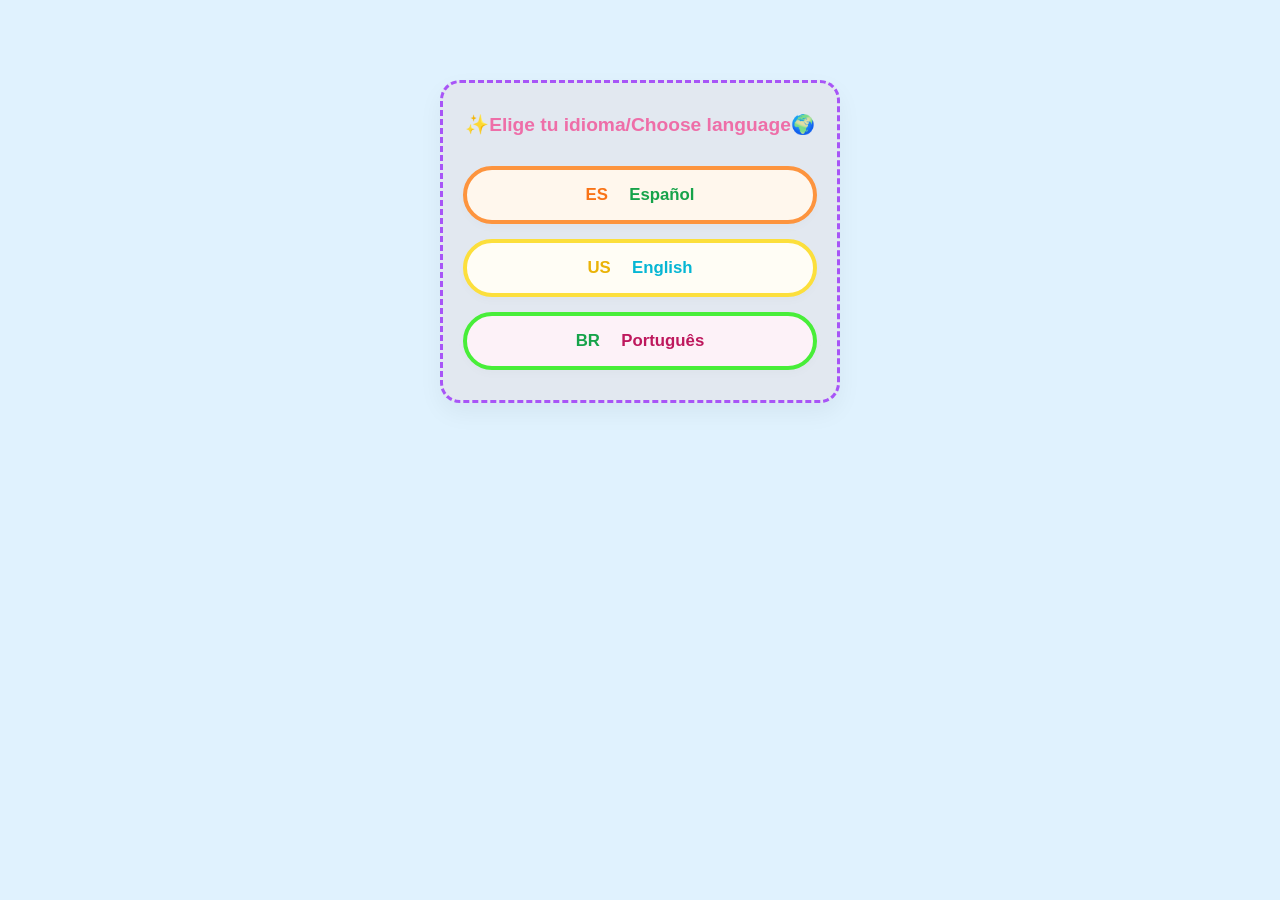
<file: index.html>
<!DOCTYPE html>
<html lang="es">
<head>
    <meta charset="UTF-8">
    <meta name="viewport" content="width=device-width, initial-scale=1.0">
    <title>Pequeños Cuidados - Idioma</title>
    <link rel="stylesheet" href="css/estilos.css">
    <link rel="manifest" href="manifest.json">
    <meta name="theme-color" content="#7dd3fc">
    <meta name="mobile-web-app-capable" content="yes">
    <meta name="apple-mobile-web-app-capable" content="yes">
    <meta name="apple-mobile-web-app-title" content="Pequeños Cuidados">
    <link rel="apple-touch-icon" href="icon-192.png">

</head>
<body class="body-idioma">

    <!-- 🌟 LOGRADO: Forzamos un Gris Cemento Suave que se nota perfectamente en cualquier monitor -->
    <div class="contenedor-formulario contenedor-idioma">
        <h3 class="titulo-tarjeta">✨Elige tu idioma/Choose language🌍</h3>
        
        <div class="bloque-botones-idioma">
            <!-- Botón de Español con su clase única -->
            <button class="btn-idioma borde-es" onclick="seleccionarIdioma('es')">
                <strong>ES</strong> &nbsp; Español
            </button>
            
            <!-- Botón de Inglés con su clase única -->
            <button class="btn-idioma borde-us" onclick="seleccionarIdioma('en')">
                <strong>US</strong> &nbsp; English
            </button>

            <!-- Botón de Portugués con su clase única -->
            <button class="btn-idioma borde-br" onclick="seleccionarIdioma('pt')">
                <strong>BR</strong> &nbsp; Português
            </button>
        </div>
    </div>

   <script>
        const idiomaGuardado = localStorage.getItem("idiomaApp");
        const cuidadorGuardado = localStorage.getItem("rolActivo");

        if (idiomaGuardado && cuidadorGuardado) {
            window.location.href = "home.html";
        }
        else if (idiomaGuardado) {
            window.location.href = "bienvenida.html";
        }
  </script>

<script src="js/app.js"></script>
</body>
</html>
</file>
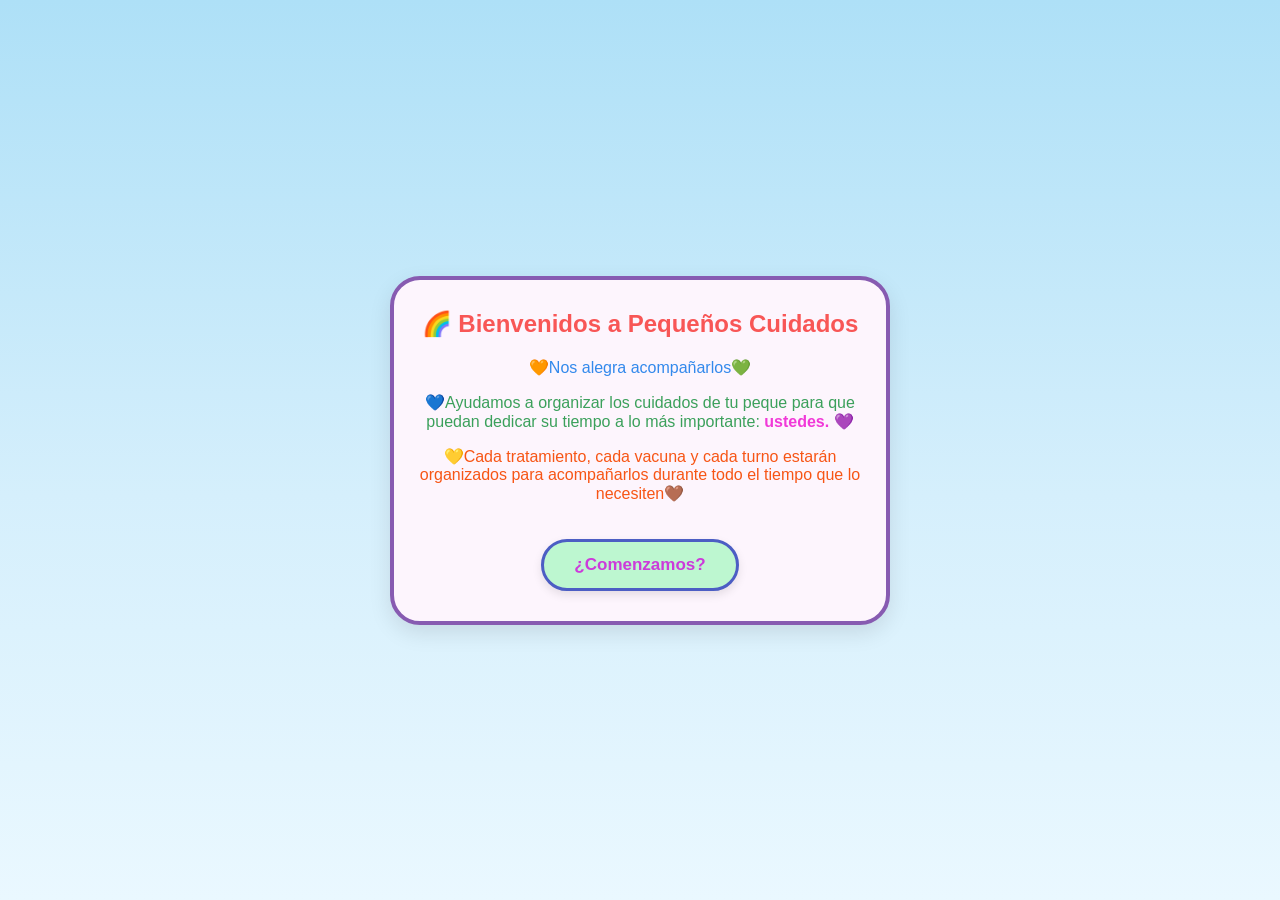
<file: bienvenida.html>
<!DOCTYPE html>
<html lang="es">
<head>
    <meta charset="UTF-8">
    <meta name="viewport" content="width=device-width, initial-scale=1.0">
    <title>Pequeños Cuidados - Bienvenida</title>

    <link rel="stylesheet" href="css/estilos.css">
</head>

<body class="body-bienvenida">

    <div class="contenedor-bienvenida">

    <h2 id="bienvenida-titulo">
        🌈 Bienvenidos a Pequeños Cuidados
    </h2>

    <p id="bienvenida-saludo">
        🧡Nos alegra acompañarlos💚
    </p>

    <p id="bienvenida-organizar">
        💙Ayudamos a organizar los cuidados de tu peque para que puedan dedicar su tiempo a lo más importante:
        <strong id="bienvenida-ustedes">ustedes.</strong> 💜
    </p>

    <p id="bienvenida-tratamientos">
        💛Cada tratamiento, cada vacuna y cada turno estarán organizados para acompañarlos durante todo el tiempo que lo necesiten🤎
    </p>

    <button
        class="btn-guardar-todo"
        id="btn-comenzamos"
        onclick="irA('cuidador.html')">
        ¿Comenzamos?
    </button>

    <div id="contenedor-configuracion"></div>

</div>

    <script src="js/app.js"></script>

</body>
</html>
</file>
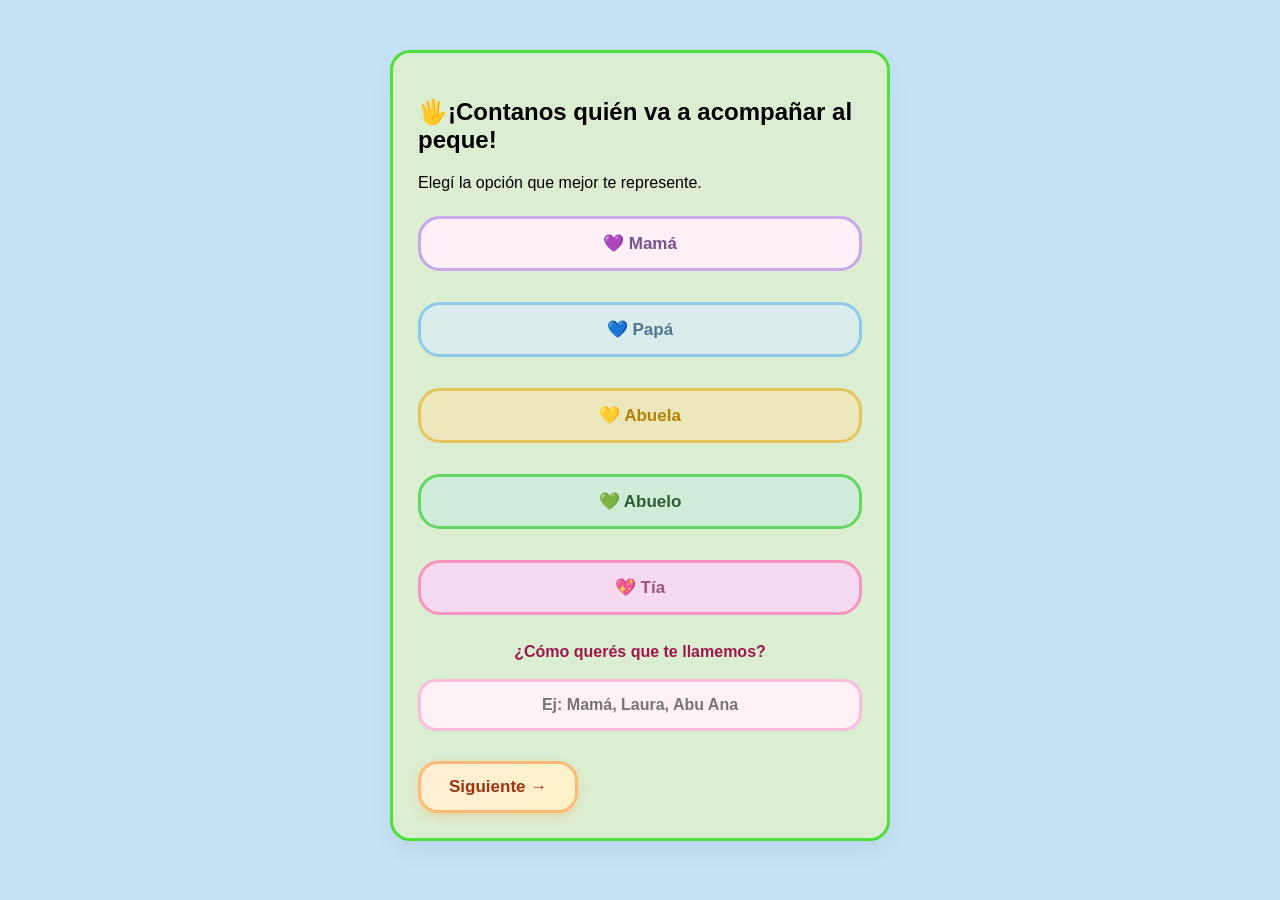
<file: cuidador.html>
<!DOCTYPE html>
<html lang="es">

<head>

    <meta charset="UTF-8">

    <meta name="viewport"
          content="width=device-width, initial-scale=1.0">

    <title>Pequeños Cuidados</title>

    <link rel="stylesheet" href="css/estilos.css">

</head>

<body class="body-cuidador">

    <div class="contenedor-formulario">

        <h2 id="cuidador-titulo">
            🖐¡Contanos quién va a acompañar al peque!
        </h2>

        <p id="cuidador-subtitulo">
           Elegí la opción que mejor te represente.
        </p>

        <div class="contenedor-opciones-cuidador">

            <button
             class="tarjeta-cuidador"
              id="cuidador-mama"
              onclick="seleccionarCuidador('Mamá')">
              💜 Mamá
            </button>

             <button
              class="tarjeta-cuidador"
              id="cuidador-papa"
              onclick="seleccionarCuidador('Papá')">
              💙 Papá
             </button>

              <button
                class="tarjeta-cuidador"
                id="cuidador-abuela"
                onclick="seleccionarCuidador('Abuela')">
                💛 Abuela
              </button>

              <button
               class="tarjeta-cuidador"
               id="cuidador-abuelo"
               onclick="seleccionarCuidador('Abuelo')">
               💚 Abuelo
              </button>

              <button
               class="tarjeta-cuidador"
               id="cuidador-tia"
               onclick="seleccionarCuidador('Tía')">
               💖 Tía
              </button>

        </div>

  
 <div class="grupo-campo">

      <label id="cuidador-nombre-label">

        ¿Cómo querés que te llamemos?

      </label>

      <input 

       type="text"
       id="nombre-cuidador"
       class="input-arcoiris"
       placeholder="Ej: Mamá, Laura, Abu Ana">

  </div>


  <div class="zona-boton-siguiente">
         
        <button
            type="button"
            class="btn-guardar-todo"
            id="btn-cuidador-siguiente"
            onclick="guardarCuidadorYContinuar()">

            Siguiente →

        </button>

       </div> 

    </div>

    <script src="js/app.js"></script>

</body>

</html>
</file>
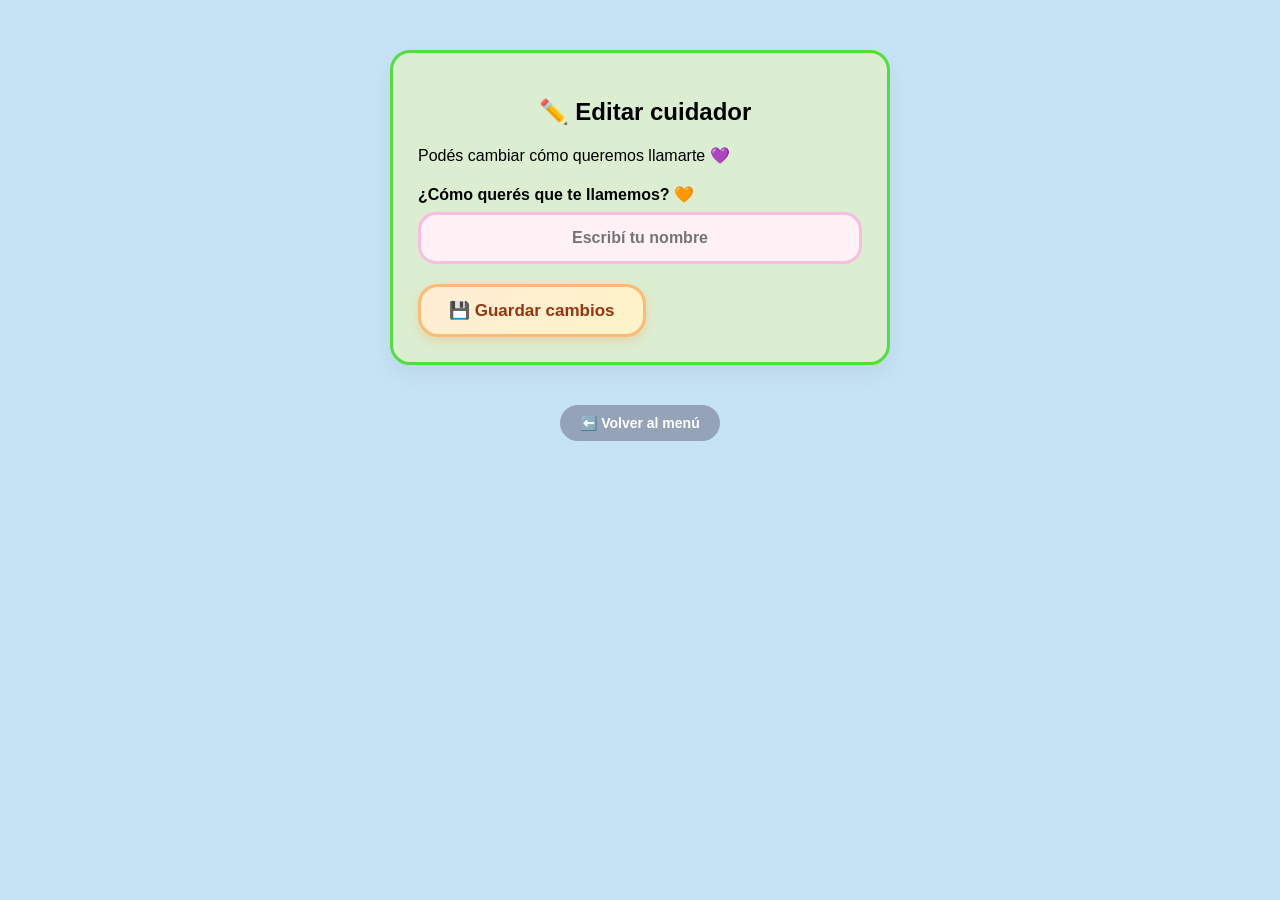
<file: editar-cuidador.html>
<!DOCTYPE html>
<html lang="es">
<head>
    <meta charset="UTF-8">
    <meta name="viewport" content="width=device-width, initial-scale=1.0">

    <title>Pequeños Cuidados - Editar cuidador</title>

    <link rel="stylesheet" href="css/estilos.css">
</head>

<body class="body-cuidador">

    <div class="contenedor-formulario">

            <h2 class="titulo-editar-cuidador">
                ✏️ <span data-i18n="editar-cuidador-titulo">
                    Editar cuidador
                </span>
            </h2>

            <p data-i18n="editar-cuidador-sub">
                Podés cambiar cómo queremos llamarte 💜
            </p>

        <div class="grupo-campo">

           <label data-i18n="editar-cuidador-label">
                ¿Cómo querés que te llamemos? 💛
            </label>

            <input
                type="text"
                id="nombre-cuidador"
                data-i18n-placeholder="editar-cuidador-placeholder"
                placeholder="Escribí tu nombre"
            >

        </div>

           <button
                type="button"
                id="btn-cuidador-siguiente"
                onclick="guardarCuidadorEditado()">

                <span data-i18n="editar-cuidador-guardar">
                    💾 Guardar cambios
                </span>

            </button>

    </div>

    <button
        class="btn-volver"
        onclick="irA('home.html')">

        ⬅️ Volver al menú
    </button>

    <script src="js/app.js"></script>

    <script>
    cargarCuidadorParaEditar();
  </script>

</body>
</html>
</file>
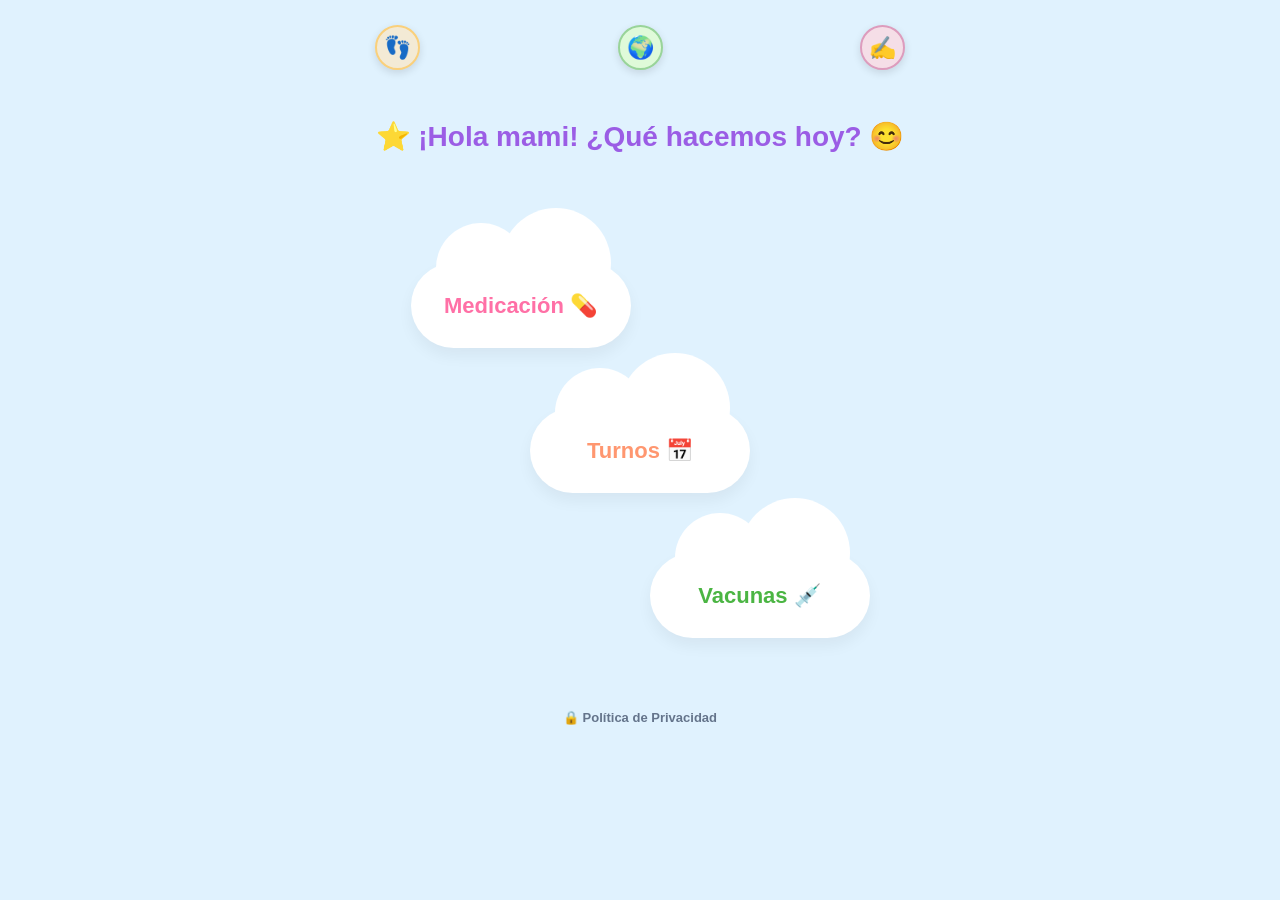
<file: home.html>
<!DOCTYPE html>
<html lang="es">
<head>
    <meta charset="UTF-8">
    <meta name="viewport" content="width=device-width, initial-scale=1.0">
    <title>Pequeños Cuidados - Menú</title>
    <link rel="stylesheet" href="css/estilos.css">
    <link rel="manifest" href="manifest.json">
</head>

<body class="body-menu">

    <div class="barra-flotante-superior">

        <!-- Agregar peque -->
        <div class="nido-flotante-peques">

            <button 
               type="button"
               class="mini-boton-menu boton-peques" 
               onclick="irA('peques.html')"> 
               <span>👣</span>
            </button>
        </div>

            <div>
                <button
                   type="button"
                   class="mini-boton-menu boton-idioma"
                   onclick="cambiarIdioma()"
                   title="Idioma">
                   🌍
                </button>
          </div>

        <button
            type="button"
            class="mini-boton-menu boton-recetas"
            onclick="irA('editar-cuidador.html')"
            title="Editar cuidador">
            ✍
        </button>


    </div>

    <!-- Saludo -->
    <p id="frase-aliento" class="mensaje-aliento">

        🍀¡Hola! ¿Qué hacemos hoy? 😊
    </p>


    <!-- ========================= -->
    <!-- NUBES -->
    <!-- ========================= -->

    <div class="contenedor-nubes">

        <button
            id="nube-medicacion"
            class="nube"
            onclick="irA('medicaciones.html')">
            Medicación 💊
        </button>

        <button
            id="nube-turnos"
            class="nube"
            onclick="irA('misturnos.html')">
            Turnos 📅
        </button>

        <button
            id="nube-vacunas"
            class="nube"
            onclick="irA('vacunas.html')">
            Vacunas 💉
        </button>

    </div>


    <!-- Política -->
    <div class="bloque-privacidad-menu">
        <a
            href="privacidad.html"
            class="enlace-privacidad-menu">
            🔒 Política de Privacidad
        </a>
    </div>

    <script src="js/app.js"></script>

</body>
</html>
</file>
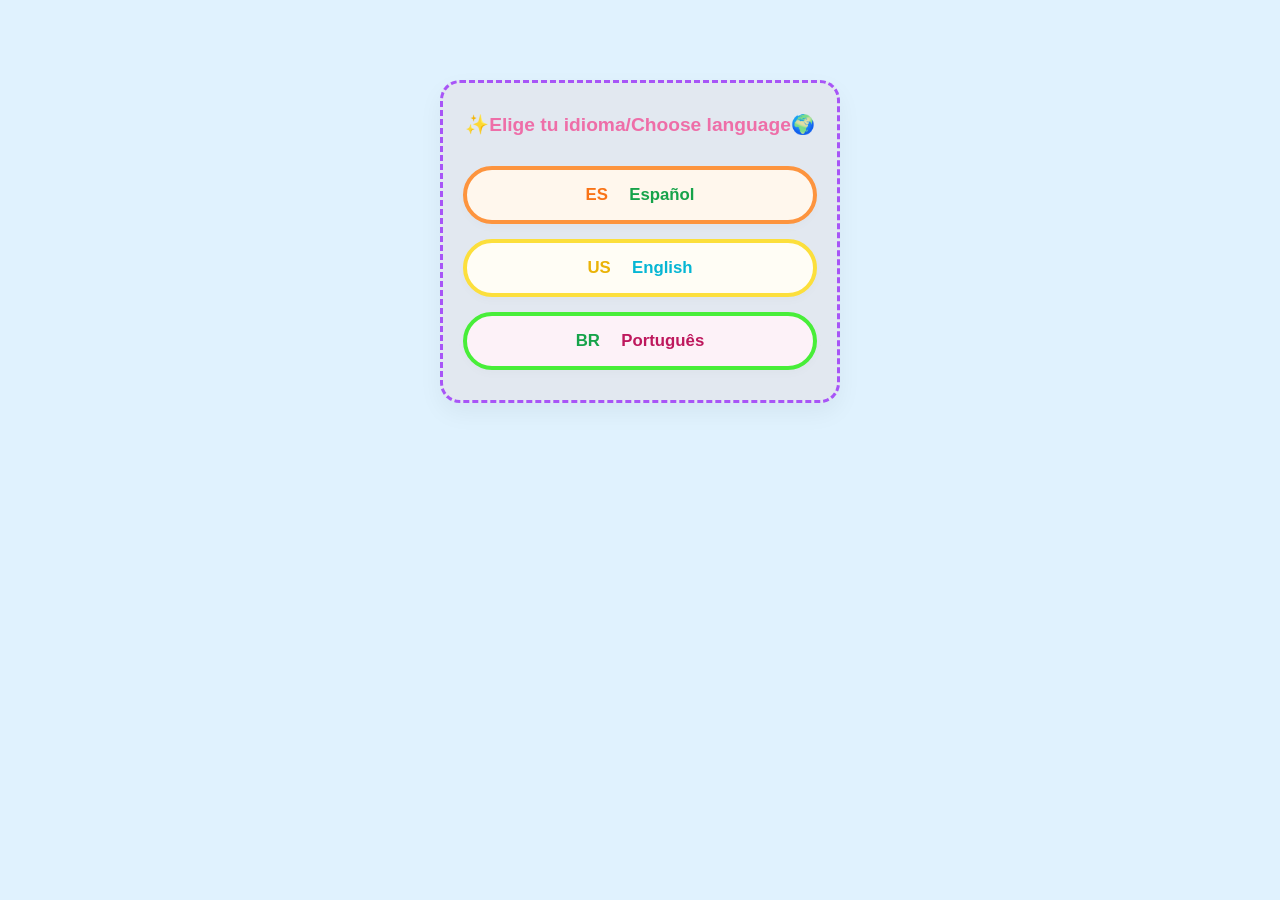
<file: idioma.html>
<!DOCTYPE html>
<html lang="es">
<head>
    <meta charset="UTF-8">
    <meta name="viewport" content="width=device-width, initial-scale=1.0">
    <title>Pequeños Cuidados - Idioma</title>
    <link rel="stylesheet" href="css/estilos.css">
</head>
<body class="body-idioma">

    <!-- 🌟 LOGRADO: Forzamos un Gris Cemento Suave que se nota perfectamente en cualquier monitor -->
    <div class="contenedor-formulario contenedor-idioma">
        <h3 class="titulo-tarjeta">✨Elige tu idioma/Choose language🌍</h3>
        
        <div class="bloque-botones-idioma">
            <!-- Botón de Español con su clase única -->
            <button class="btn-idioma borde-es" onclick="seleccionarIdioma('es')">
                <strong>ES</strong> &nbsp; Español
            </button>
            
            <!-- Botón de Inglés con su clase única -->
            <button class="btn-idioma borde-us" onclick="seleccionarIdioma('en')">
                <strong>US</strong> &nbsp; English
            </button>

            <!-- Botón de Portugués con su clase única -->
            <button class="btn-idioma borde-br" onclick="seleccionarIdioma('pt')">
                <strong>BR</strong> &nbsp; Português
            </button>
        </div>
    </div>

    <script src="js/app.js"></script>
</body>
</html>
</file>
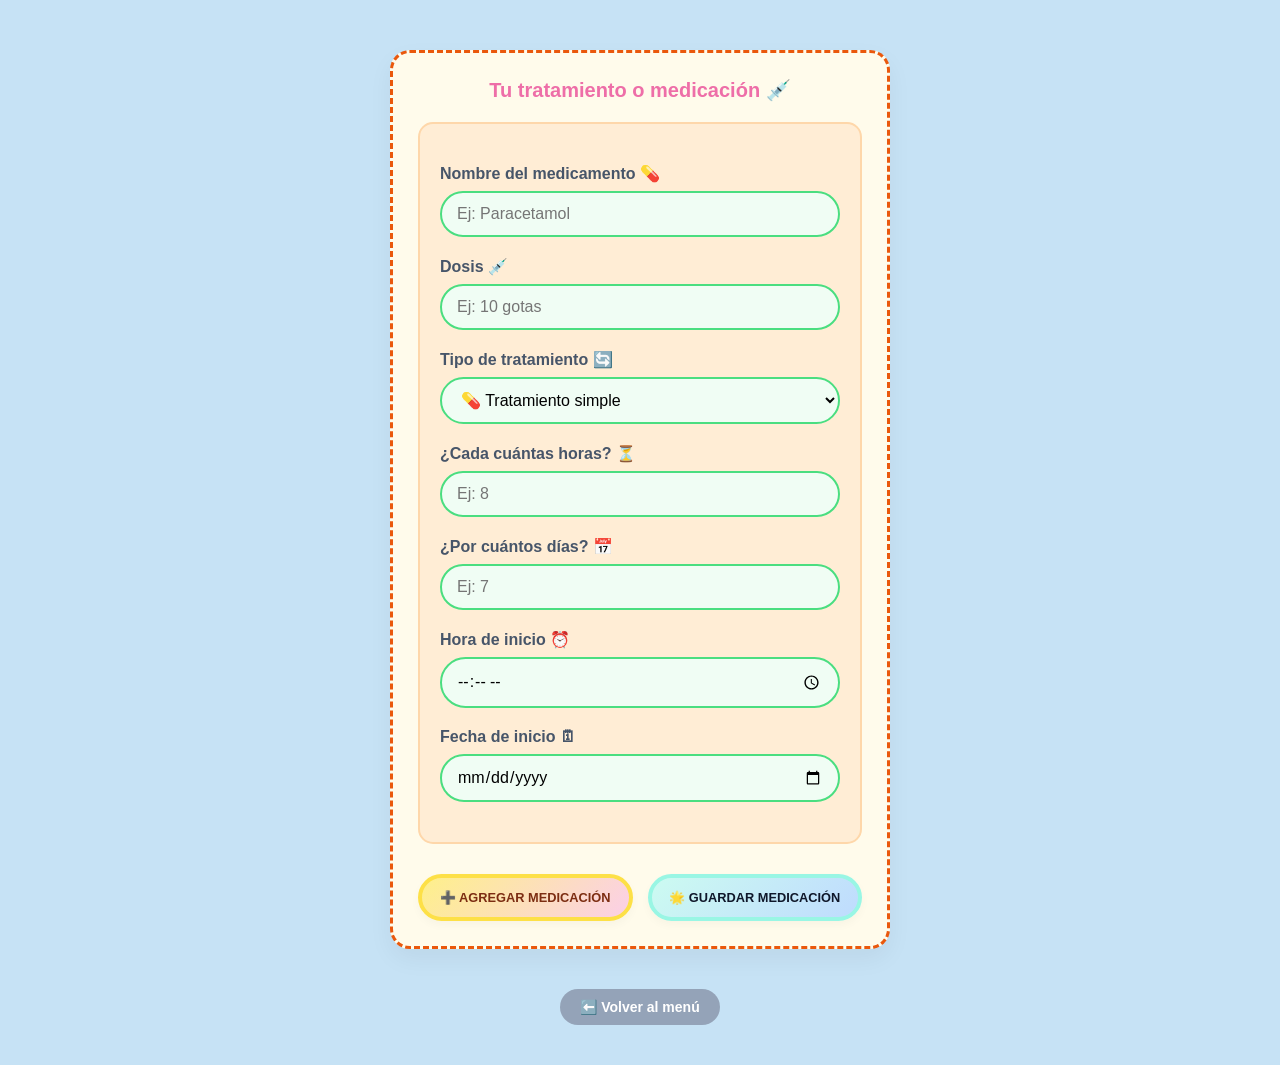
<file: medicaciones.html>
<!DOCTYPE html>
<html lang="es">
<head>
    <meta charset="UTF-8">
    <meta name="viewport" content="width=device-width, initial-scale=1.0">
    <title>Pequeños Cuidados - Medicación</title>
    <link rel="stylesheet" href="css/estilos.css">
</head>

<body class="body-medicacion">

    <div class="contenedor-formulario">

        <h3 class="titulo-tarjeta">
            Tu tratamiento o medicación 💉
        </h3>

        <!-- Aquí el JS agrega los formularios -->
        <div id="lista-bloques-remedios"></div>

        <div class="mis-botones-arcoiris">

            <button
                type="button"
                class="btn-agregar-arcoiris"
                onclick="agregarBloqueRemedioHtml()">
                ➕ Agregar Medicación
            </button>

            <button
                type="button"
                class="btn-guardar-todo"
                onclick="guardarTodasLasMedicaciones()">
                🌟 Guardar Medicación
            </button>

        </div>

    </div>

    <!-- Lista de medicamentos -->
    <div
        id="contenedor-lista-medicaciones"
        class="contenedor-lista"
        style="display:none;">

        <h2>
            Medicamentos activos 📋
        </h2>

        <div
        
           id="contenedor-tarjetas-medicaciones"
           class="contenedor-tarjetas-medicaciones">

        </div>


    </div>

    <button
        class="btn-volver"
        onclick="irA('home.html')">
        ⬅️ Volver al menú
    </button>

    <script src="js/app.js"></script>

</body>
</html>
</file>
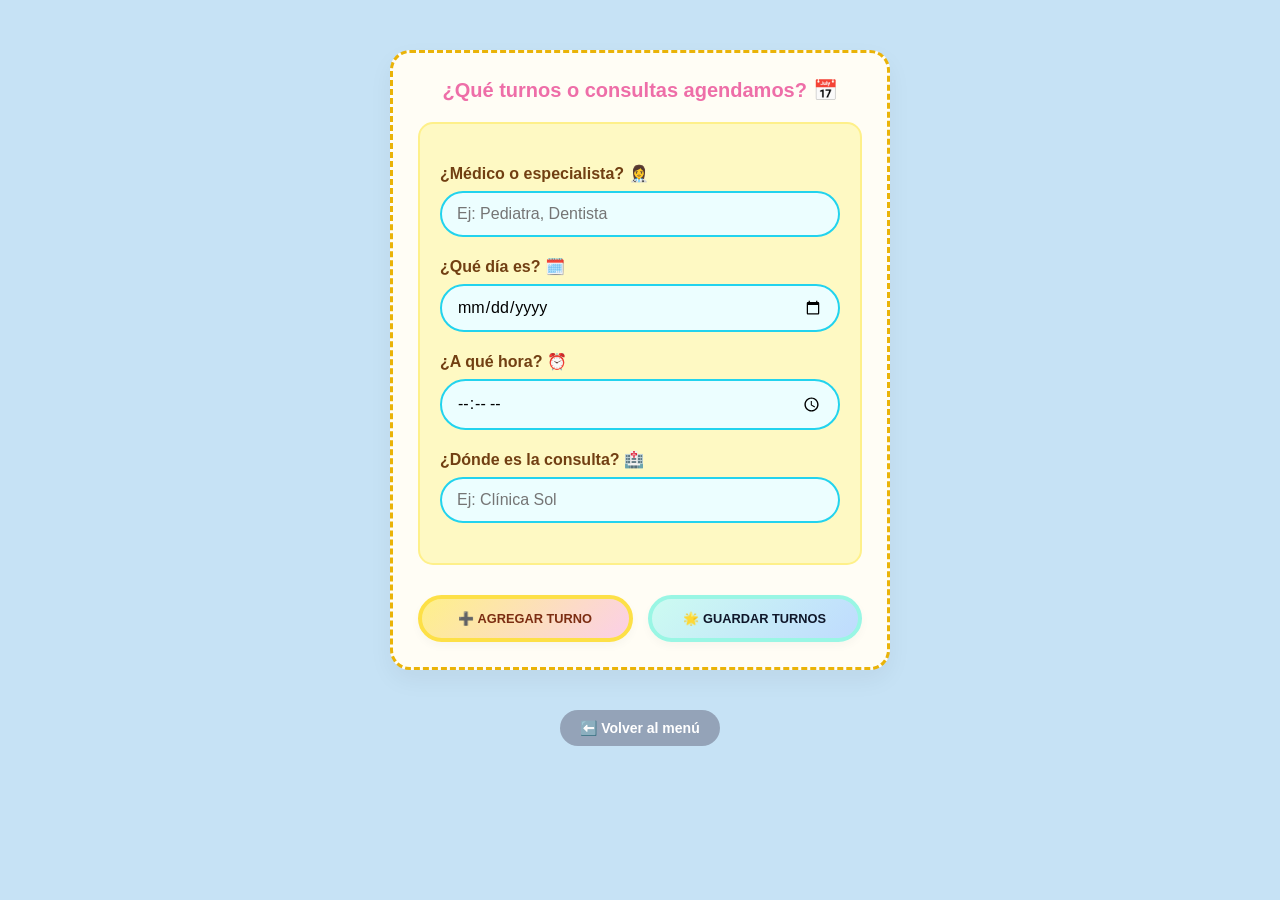
<file: misturnos.html>
<!DOCTYPE html>
<html lang="es">
<head>
    <meta charset="UTF-8">
    <meta name="viewport" content="width=device-width, initial-scale=1.0">
    <title>Pequeños Cuidados - Turnos</title>
    <link rel="stylesheet" href="css/estilos.css">
</head>

<body class="body-turnos">

    <div class="contenedor-formulario">

        <h3 class="titulo-tarjeta" id="titulo-turnos-card">
            ¿Qué turnos o consultas agendamos? 📅
        </h3>

        <form id="form-turno">

            <div id="lista-bloques-turnos"></div>

            <div class="mis-botones-arcoiris">

                <button
                    type="button"
                    class="btn-agregar-arcoiris"
                    onclick="agregarBloqueTurnoHtml()">
                    ➕ Agregar Turno
                </button>

                <button
                    type="button"
                    class="btn-guardar-todo"
                    onclick="guardarTodosLosTurnos()">
                    🌟 Guardar Turnos
                </button>

            </div>

        </form>

    </div>

   <div
        id="contenedor-lista-turnos"
        class="contenedor-lista"
        style="display:none;">

        <h2>
            Turnos programados 📋
        </h2>

        <div class="tabla-responsiva">

            <div id="contenedor-tarjeta-turnos">
            
            </div>

        </div>

    </div>

    <button
        class="btn-volver"
        onclick="irA('home.html')">
        ⬅️ Volver al menú
    </button>

    <script src="js/app.js"></script>

</body>
</html>
</file>
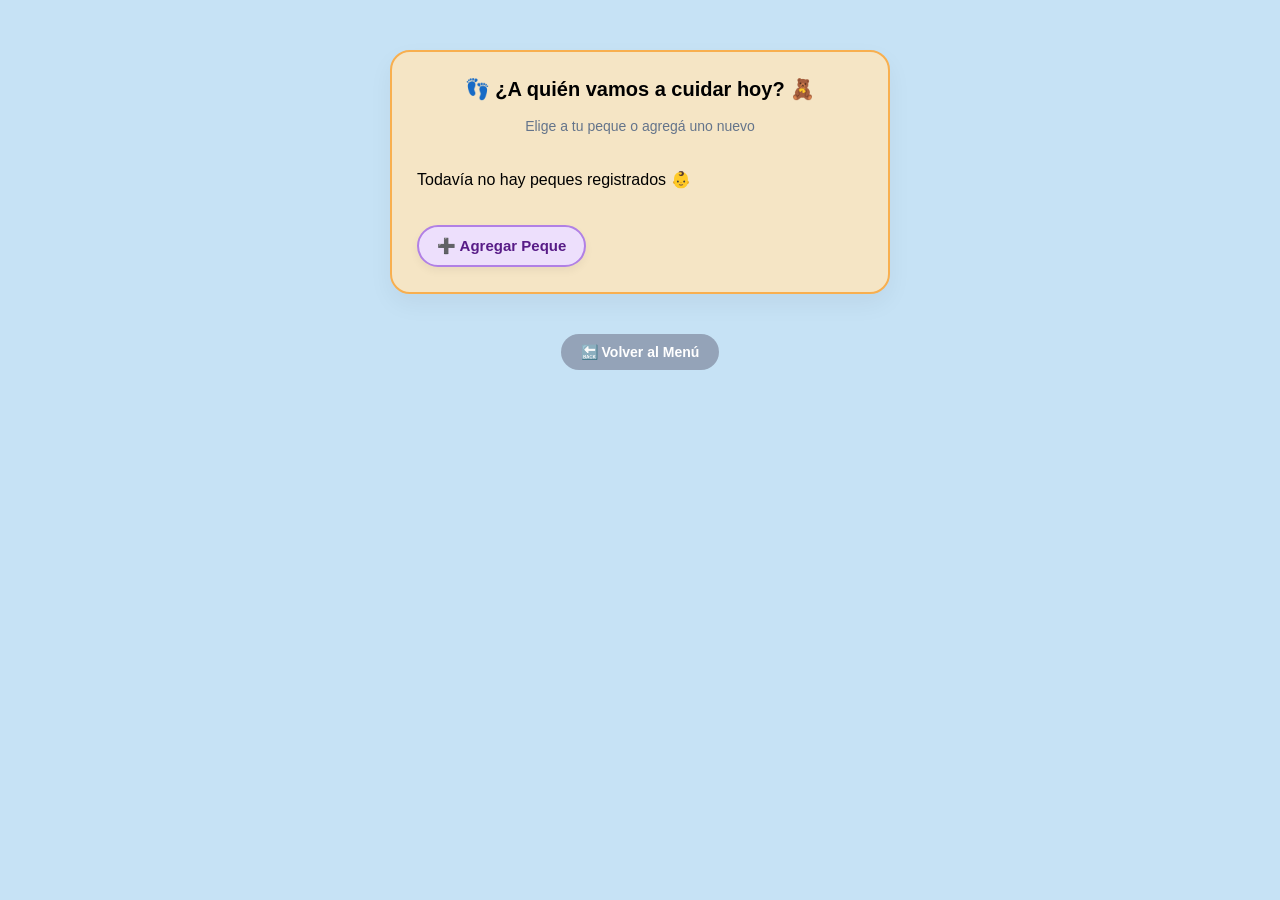
<file: peques.html>
<!DOCTYPE html>
<html lang="es">
<head>
    <meta charset="UTF-8">
    <meta name="viewport" content="width=device-width, initial-scale=1.0">
    <title>Pequeños Cuidados - Peques</title>
    <link rel="stylesheet" href="css/estilos.css">
</head>

<body class="body-peques">

    <div class="contenedor-formulario">

        <h2 class="titulo-tarjeta">
            👣 ¿A quién vamos a cuidar hoy? 🧸
        </h2>

        <p class="subtitulo-perfil">
            Elige a tu peque o agregá uno nuevo 
        </p>

        <div id ="contenedor-lista-peques">
    </div>

    <button
        class="btn-agregar-arcoiris"
        onclick="irA('perfil.html')">
        ➕ Agregar Peque
    </button>

    </div>

    <button
        class="btn-volver"
        onclick="irA('home.html')">
        🔙 Volver al Menú
    </button>

    <script src="js/app.js"></script>
</body>
</file>
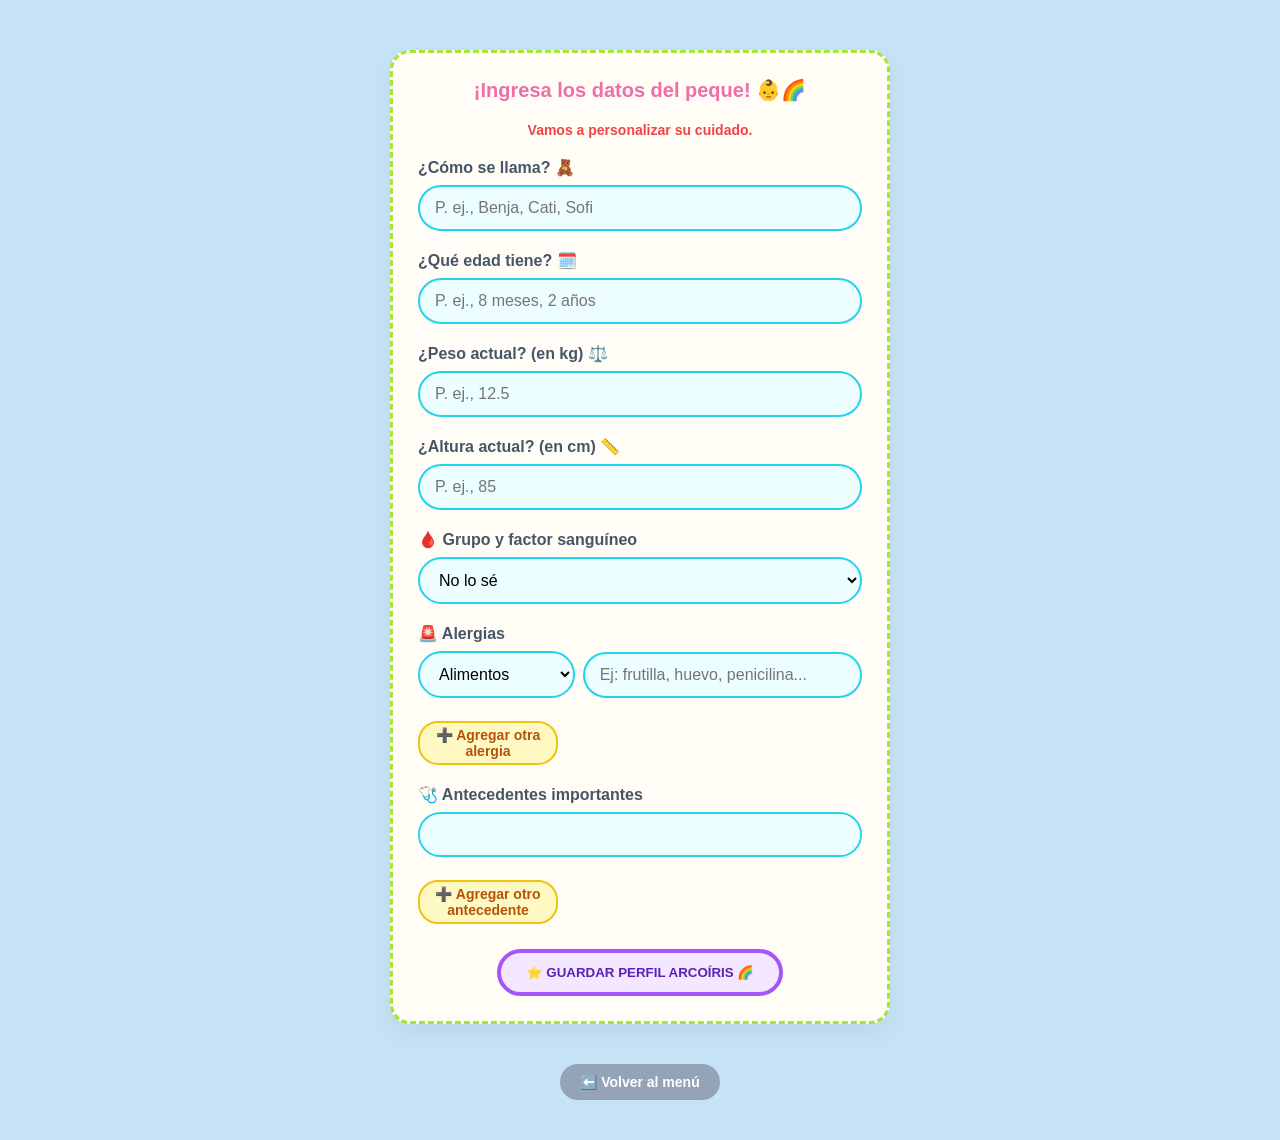
<file: perfil.html>
<!DOCTYPE html>
<html lang="es">
<head>
    <meta charset="UTF-8">
    <meta name="viewport" content="width=device-width, initial-scale=1.0">
    <title>Pequeños Cuidados - Perfil</title>
    <link rel="stylesheet" href="css/estilos.css">
</head>

<body class="body-perfil">

    <div class="contenedor-formulario">

        <h3 class="titulo-tarjeta">¡Ingresa los datos del peque! 👶🌈</h3>

        <p class="subtitulo-perfil">
            Vamos a personalizar su cuidado.
        </p>

        <form id="form-perfil">

            <div class="grupo-campo">

                <label for="nombre-peque">
                    ¿Cómo se llama? 🧸
                </label>

                <input
                    type="text"
                    id="nombre-peque"
                    class="input-arcoiris"
                    placeholder="P. ej., Benja, Cati, Sofi"
                    required>

            </div>

            <div class="grupo-campo">

                <label for="edad-peque">
                    ¿Qué edad tiene? 🗓️
                </label>

                <input
                    type="text"
                    id="edad-peque"
                    class="input-arcoiris"
                    placeholder="P. ej., 8 meses, 2 años"
                    required>

            </div>

            <div class="grupo-campo">

                <label for="peso-peque">
                    ¿Peso actual? (en kg) ⚖️
                </label>

                <input
                    type="number"
                    id="peso-peque"
                    class="input-arcoiris"
                    step="0.1"
                    min="1"
                    max="50"
                    placeholder="P. ej., 12.5"
                    required>

            </div>

            <div class="grupo-campo">

                <label for="altura-peque">
                    ¿Altura actual? (en cm) 📏
                </label>

                <input
                    type="number"
                    id="altura-peque"
                    class="input-arcoiris"
                    min="30"
                    max="200"
                    placeholder="P. ej., 85"
                    required>

            </div>

            <div class="grupo-campo">

                <label for="grupo-sanguineo">
                    🩸 <span data-i18n="perfil-grupo-sanguineo">
                        Grupo y factor sanguíneo
                    </span>
                </label>

                <select
                    id="grupo-sanguineo"
                    class="input-arcoiris">

                    <option value="" data-i18n="perfil-grupo-no-sabe">
                        No lo sé
                    </option>

                    <option value="A+">A+</option>
                    <option value="A-">A-</option>
                    <option value="B+">B+</option>
                    <option value="B-">B-</option>
                    <option value="AB+">AB+</option>
                    <option value="AB-">AB-</option>
                    <option value="O+">O+</option>
                    <option value="O-">O-</option>

                </select>

            </div>


                <!-- ALERGIAS -->
                <div class="grupo-campo">

                    <label>
                        🚨 <span data-i18n="perfil-alergias-titulo">Alergias</span>
                    </label>

                    <div id="lista-alergias">

                        <div class="bloque-alergia">


                            <select class="tipo-alergia input-arcoiris">
                                <option value="alimentos"
                                    data-i18n="alergia-tipo-alimentos">
                                    Alimentos
                                </option>

                                <option value="animales"
                                    data-i18n="alergia-tipo-animales">
                                    Animales
                                </option>

                                <option value="medicamentos"
                                    data-i18n="alergia-tipo-medicamentos">
                                    Medicamentos
                                </option>

                                <option value="ambientales"
                                    data-i18n="alergia-tipo-ambientales">
                                    Ambientales
                                </option>

                                <option value="otros"
                                    data-i18n="alergia-tipo-otros">
                                    Otros
                                </option>

                            </select>

                            <input
                                type="text"
                                class="texto-alergia input-arcoiris"
                                data-i18n-placeholder="alergia-placeholder"
                                placeholder="Ej: frutilla, huevo, penicilina..."
                            >

                        </div>

                    </div>

                    <button
                        type="button"
                        class="btn-agregar-alergia"
                        onclick="agregarOtraAlergia()">

                        ➕ <span data-i18n="btn-agregar-alergia">
                            Agregar otra alergia
                        </span>

                    </button>

                </div>


            <!-- ANTECEDENTES -->
            <div class="grupo-campo">

                <label>
                    🩺 <span data-i18n="perfil-antecedentes-titulo">
                        Antecedentes importantes
                    </span>
                </label>

                <div id="lista-antecedentes">

                   <div class="bloque-antecedente">

                        <textarea
                            id="antecedentes-peque"
                            class="input-arcoiris"
                            rows="2"
                            data-i18n-placeholder="antecedente-placeholder"
                            placeholder="Ej: Asma, bronquitis recurrente, internaciones, cirugías, prematurez...">
                        </textarea>

                    </div>

                </div>

                <button
                    type="button"
                    class="btn-agregar-antecedente"
                    onclick="agregarOtroAntecedente()">

                    ➕ <span data-i18n="btn-agregar-antecedente">
                        Agregar otro antecedente
                    </span>

                </button>

            </div>


            <button type="submit" class="btn-guardar-todo">
                ⭐ Guardar Perfil Arcoíris 🌈
            </button>

        </form>

    </div>

    <button class="btn-volver" onclick="irA('home.html')">
        ⬅️ Volver al menú
    </button>

    <script src="js/app.js"></script>

</body>
</html>
</file>
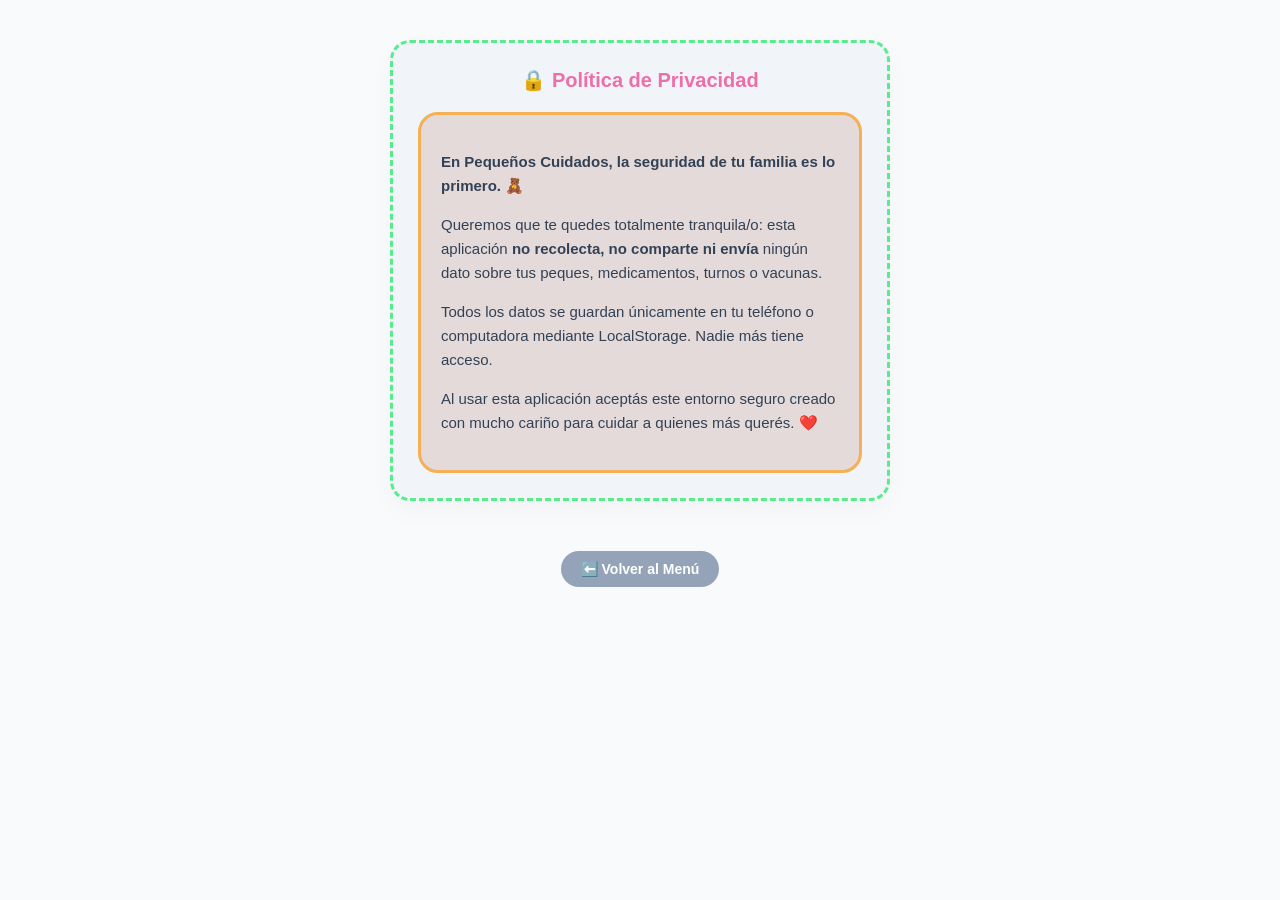
<file: privacidad.html>
<!DOCTYPE html> 
<html lang="es"> 
    <head>
         <meta charset="UTF-8"> 
    <meta name="viewport" content="width=device-width, initial-scale=1.0"> 

    <title>Pequeños Cuidados - Privacidad</title>

     <link rel="stylesheet" href="css/estilos.css">
     </head>

      <body class="body-privacidad">

<div class="contenedor-formulario contenedor-privacidad">

    <h3 class="titulo-tarjeta" id="titulo-privacidad" data-i18n="titulo-privacidad">
        🔒 Política de Privacidad
    </h3>

    <div class="bloque-privacidad-texto">

        <p id="privacidad-1">
            <strong>En Pequeños Cuidados, la seguridad de tu familia es lo primero. 🧸</strong>
        </p>

        <p id="privacidad-2">
            Queremos que te quedes totalmente tranquila/o: esta aplicación
            <strong>no recolecta, no comparte ni envía</strong>
            ningún dato sobre tus peques, medicamentos, turnos o vacunas.
        </p>

        <p id="privacidad-3">
            Todos los datos se guardan únicamente en tu teléfono o computadora mediante LocalStorage.
            Nadie más tiene acceso.
        </p>

        <p id="privacidad-4">
            Al usar esta aplicación aceptás este entorno seguro creado con mucho cariño para cuidar a quienes más querés. ❤️
        </p>

    </div>

</div>

<button class="btn-volver" onclick="irA('home.html')">
    
    ⬅️ Volver al Menú

</button>

<script src="js/app.js"></script>

</body> 

</html>
</file>
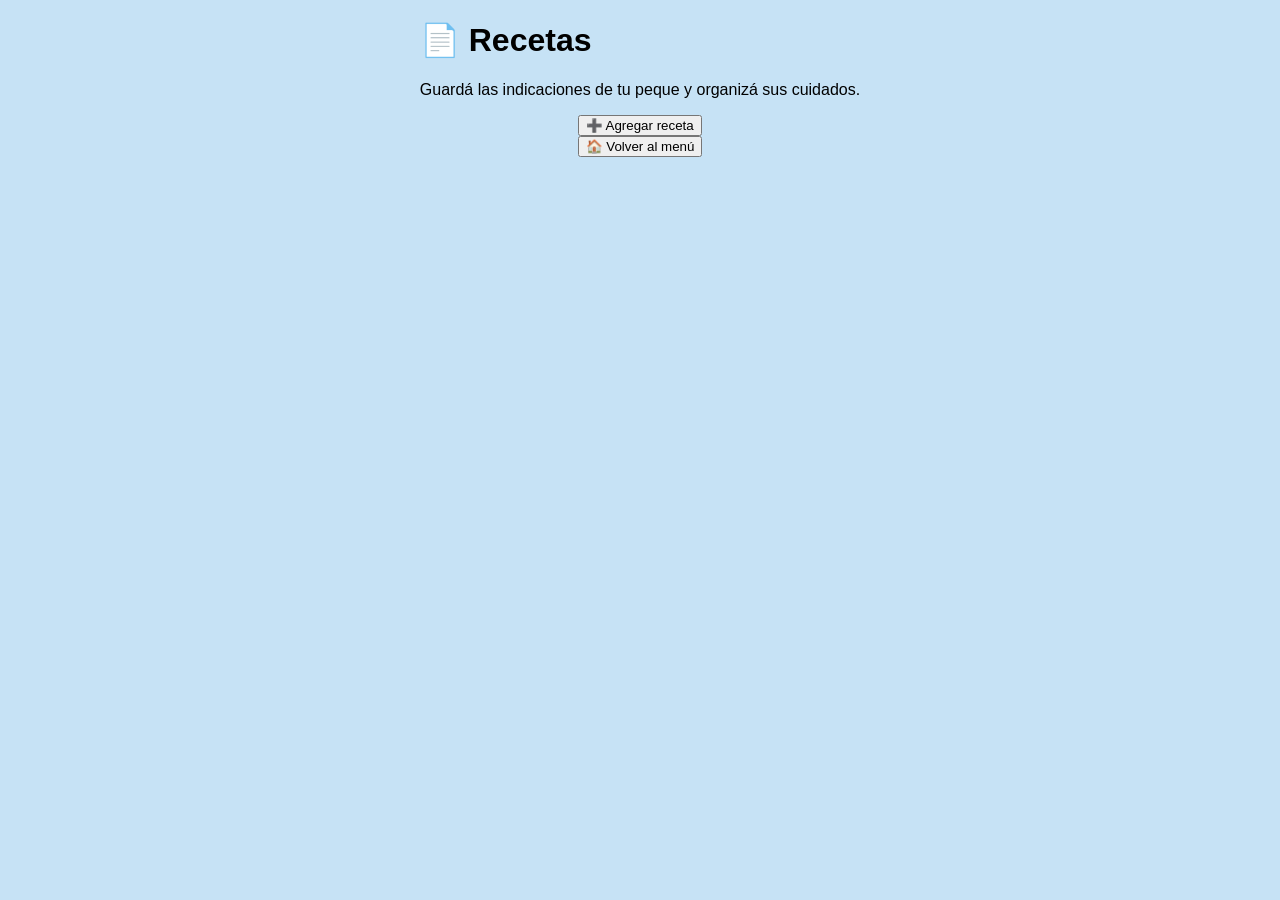
<file: recetas.html>
<!DOCTYPE html>
<html lang="es">
<head>
    <meta charset="UTF-8">
    <meta name="viewport" content="width=device-width, initial-scale=1.0">

    <title>Pequeños Cuidados - Recetas</title>

    <link rel="stylesheet" href="css/estilos.css">
</head>

<body class="body-recetas">

    <div class="encabezado-recetas">
        <h1>📄 Recetas</h1>
        <p>Guardá las indicaciones de tu peque y organizá sus cuidados.</p>
    </div>

    <div class="contenedor-recetas">

        <button
            type="button"
            class="btn-agregar-receta"
            onclick="agregarReceta()">

            ➕ Agregar receta
        </button>

        <div  
             id="opciones-receta"
             class="opciones-recetas" 
             style="display: none;">

            <h2>¿Cómo queres agregar la receta?</h2>

            <button
                type="button"
                onclick="escanearRecetas()">
                📷 Escanear / Tomar foto
            </button>

            <input
                type="file"
                id="foto-receta"
                accept="image/*"
                capture="environment"
                style="display: none;"
                onchange="procesarFotoReceta(this)">

            <Button 
                type="button"
                onclick="cargarRecetaDigital()">
                📂 Cargar receta digital
            </Button>

    </div>
    <div id="lista-recetas"></div>

    <div class="volver-recetas">

        <button
            type="button"
            onclick="irA('home.html')">
            🏠 Volver al menú
        </button>

    </div>

    <script src="js/app.js"></script>

</body>
</html>
</file>
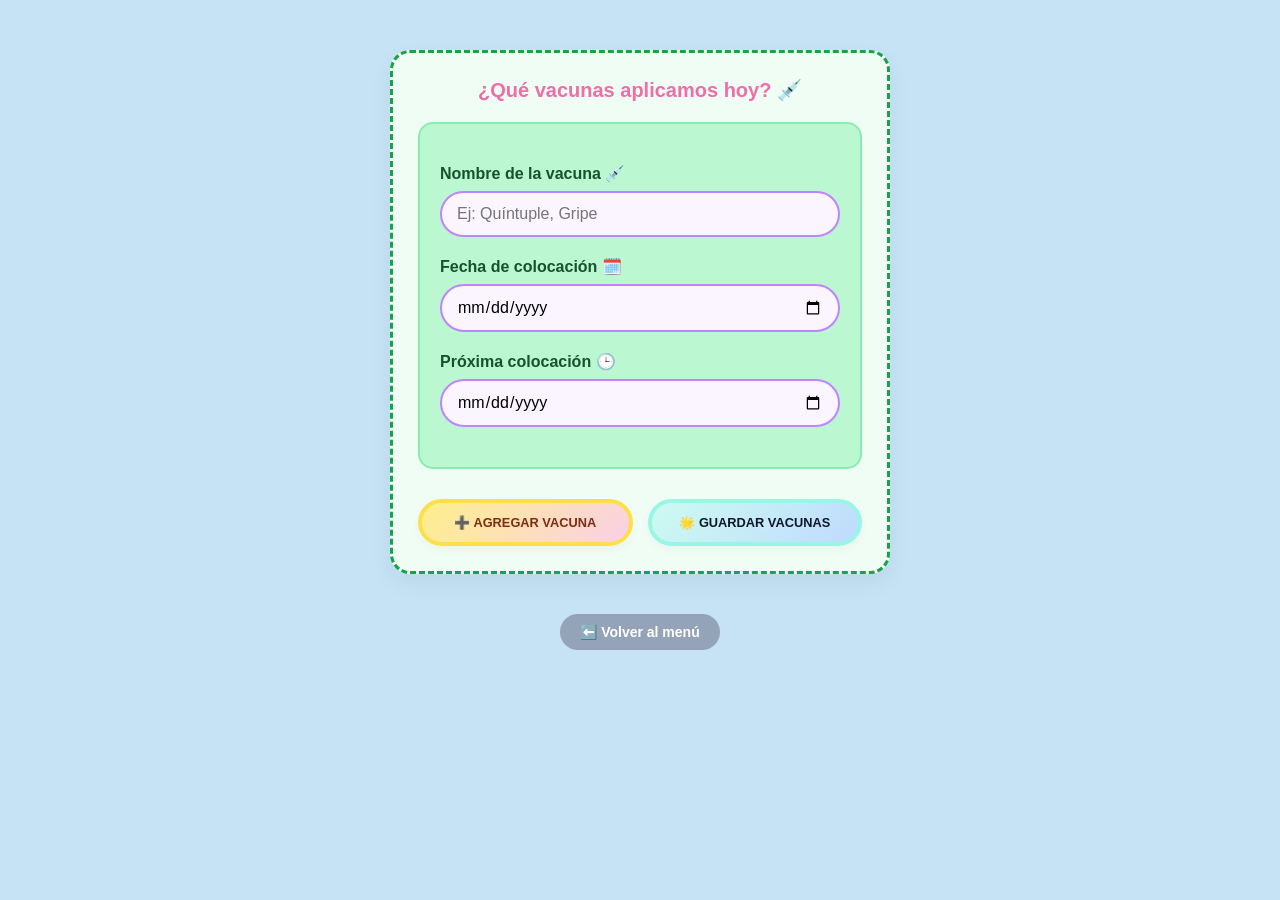
<file: vacunas.html>
<!DOCTYPE html>
<html lang="es">
<head>
    <meta charset="UTF-8">
    <meta name="viewport" content="width=device-width, initial-scale=1.0">
    <title>Pequeños Cuidados - Vacunas</title>
    <link rel="stylesheet" href="css/estilos.css">
</head>

<body class="body-vacunas">

    <div class="contenedor-formulario">

        <h3 class="titulo-tarjeta" id="titulo-vacunas-card">
            ¿Qué vacunas aplicamos hoy? 💉
        </h3>

        <form id="form-vacuna">

            <div id="lista-bloques-vacunas"></div>

            <div class="mis-botones-arcoiris">

                <button
                    type="button"
                    class="btn-agregar-arcoiris"
                    onclick="agregarBloqueVacunaHtml()">
                    ➕ Agregar Vacuna
                </button>

                <button
                    type="button"
                    class="btn-guardar-todo"
                    onclick="guardarTodasLasVacunas()">
                    🌟 Guardar Vacunas
                </button>

            </div>

        </form>

    </div>

    <div
        id="contenedor-lista-vacunas"
        class="contenedor-lista"
        style="display:none;">

        <h2>
            Historial de vacunas 📋
        </h2>

        <div class="tabla-responsiva">

            <div id="contenedor-tarjeta-vacunas">

            </div>

        </div>

    </div>

    <button
        class="btn-volver"
        onclick="irA('home.html')">
        ⬅️ Volver al menú
    </button>

    <script src="js/app.js"></script>

</body>
</html>
</file>
<file: css/estilos.css>
/* ==========================================================================
   1. DISEÑO GENERAL Y FONDO (Celeste Cielo)
   ========================================================================== */
body {
  font-family: Arial, sans-serif;
  margin: 0;
  padding: 0;
  background-color: #c6e2f5; /* El celeste cielo unificado */
  min-height: 100vh;
  display: flex;
  flex-direction: column;
  align-items: center;
  justify-content: flex-start;
}

.mensaje-aliento {
    font-family: 'Comic Sans MS', 'Arial Rounded MT Bold', sans-serif;
    color: #9b5de5; 
    font-size: 28px;
    font-weight: bold;
    text-align: center;
    margin-top: 40px;
    margin-bottom: 20px;
}

/* ==========================================================================
   2. EL MENÚ DE NUBES EN CASCADA
   ========================================================================== */
.contenedor-nubes {
    margin-top: 30px;
    width: 100%;
    max-width: 550px;
    padding: 0 20px;
    box-sizing: border-box;
}

.nube {
    background: #ffffff;
    font-size: 22px;
    font-weight: bold;
    border: none;
    cursor: pointer;
    transition: transform 0.2s;
    width: 220px;
    height: 85px;
    border-radius: 100px;
    position: relative;
    margin: 60px auto; 
    display: flex;
    align-items: center;
    justify-content: center;
    z-index: 1;
    font-family: 'Comic Sans MS', 'Arial Rounded MT Bold', sans-serif;
    box-shadow: 0 8px 15px rgba(0, 0, 0, 0.05);
}

.nube::before {
    content: ''; 
    position: absolute; 
    background: #ffffff;
    width: 90px; 
    height: 90px; 
    top: -40px; 
    left: 25px; 
    border-radius: 50%; 
    z-index: -1;
}

.nube::after {
    content: '';
    position: absolute; 
    background: #ffffff;
    width: 110px; 
    height: 110px; 
    top: -55px; 
    right: 20px; 
    border-radius: 50%; 
    z-index: -1;
}

.nube:hover { 
    transform: scale(1.05); 
}

.contenedor-nubes button:nth-child(1) { 
      color: #ff70a6; 
      margin-left: 5%;
       margin-right: auto;
     } 

.contenedor-nubes button:nth-child(2) { 
    color: #ff9770; 
    margin-left: auto; 
    margin-right: auto; 
} 

.contenedor-nubes button:nth-child(3) { 
    color: #4bb543; 
    margin-right: 5%; 
    margin-left: auto; 
    margin-bottom: 40px;
 } 

/* ==========================================================================
   3. ESTRUCTURA DE LAS TARJETAS DE PANTALLAS
   ========================================================================== */
.contenedor-formulario {
  width: 90%;
  max-width: 500px;
  background: white;
  padding: 25px;
  border-radius: 20px;
  box-shadow: 0 10px 25px rgba(0,0,0,0.05);
  box-sizing: border-box;
  margin-top: 50px;
  margin-bottom: 30px;
}

.body-peques .contenedor-formulario {
    background: #f5e5c5;
    border: 2px solid #f8af4f;
}

.grupo-campo {
    display: flex;
    flex-direction: column;
    gap: 8px;
    margin-bottom: 20px;
    margin-top: 20px;
}

.grupo-campo label {
    font-family: 'Comic Sans MS', sans-serif;
    font-weight: bold;
    font-size: 16px;
}
/* ==========================================================================
   4. CASILLEROS BASE Y ANIMACIÓN DE MOVIMIENTO
   ========================================================================== */
.grupo-campo input,
.input-arcoiris {
    padding: 12px 15px;
    border-radius: 12px;
    font-size: 16px;
    outline: none;
    width: 100%;
    box-sizing: border-box;
    font-family: Arial, sans-serif;
    transition: all 0.2s ease-in-out; /* Movimiento suave unificado 🌟 */
}

/* 🌟 EFECTO DE MOVIMIENTO INTERACTIVO AL PASAR EL CURSOR (HOVER Y FOCUS) */
.input-arcoiris:hover,
.input-arcoiris:focus,
.grupo-campo input:hover,
.grupo-campo input:focus {
    background-color: #ffffff !important;
    transform: scale(1.03);
}

#nombre-cuidador:hover,
#nombre-cuidador:focus {
    background-color: #d1eaec !important;
    transform: scale(1.03);
}

.bloque-remedio-dinamico {
    border-radius: 15px;
    padding: 20px;
    margin-bottom: 25px;
    position: relative; 
}

.btn-eliminar-bloque {
    position: absolute;
    top: 10px;
    right: 10px;
    
    background: #e2e3e9;
    border: 3px solid #6c6d6e;
    border-radius: 50%;

    width: 42px;
    height: 42px;

    color: #838388;
    font-size: 18px;
    font-weight: bold;

    cursor: pointer;

    display: flex;
    align-items: center;
    justify-content: center;

    transition: transform 0.2s ease, background 0.2s ease;
}

.btn-eliminar-bloque:hover {
    transform: scale(1.08);
    background: #85878b;
}

#form-turno, #form-vacuna, #form-medicacion, #form-perfil {
    background: transparent;
    border: none;
    padding: 0;
    margin: 0;
}

.btn-volver {
    background: #94a3b8; 
    color: white; 
    border: none; 
    padding: 10px 20px;
    border-radius: 50px; 
    font-size: 14px; 
    font-weight: bold; 
    cursor: pointer;
    margin-top: 10px; 
    margin-bottom: 40px;
}
.btn-volver:hover { background: #64748b; }

.contenedor-lista {
    width: 100%; 
    max-width: 700px; 
    background: white; 
    padding: 25px;
    border-radius: 25px; 
    box-shadow: 0 10px 25px rgba(0, 0, 0, 0.06);
    box-sizing: border-box; 
    margin-bottom: 30px auto;
}

.contenedor-lista h2 { 
    text-align: center; 
    color: #334155; 
    margin-bottom: 25px;
}

/* ==========================================================================
   5. CONTROL DE TÍTULOS DE LAS TARJETAS (COLORES EXCLUSIVOS)
   ========================================================================== */
.titulo-tarjeta {
    font-family: 'Comic Sans MS', sans-serif;
    text-align: center;
    margin-top: 0;
    font-size: 20px;
    font-weight: bold;
}

.body-medicacion .titulo-tarjeta,
.contenedor-formulario h3.titulo-tarjeta:first-child {
    color: #ee6ea8 !important; /* Fucsia vivo para medicación */
}

.body-turnos .titulo-tarjeta,
#form-turno h3.titulo-tarjeta:first-child {
    color: #eab308 !important; /* Amarillo Sol alegre para turnos */
}

.body-vacunas .titulo-tarjeta,
#form-vacuna h3.titulo-tarjeta:first-child {
    color: #2b9348 !important; /* Verde bosque alegre para vacunas */
}

.body-perfil .titulo-tarjeta {
    color: #7c3aed !important; /* Violeta místico tierno para perfiles */
}

.subtitulo-perfil {
    text-align: center; 
    color: #64748b; 
    font-family: Arial, sans-serif; 
    font-size: 14px; 
    margin-bottom: 20px;
}
/* ==========================================================================
   6. NIDO DE SOLAPAS FLOTANTES Y BARRA SUPERIOR
   ========================================================================== */
.nido-flotante-peques { 
    display: flex; 
    align-items: center; 
    gap: 10px; 
    z-index: 10; 
}

.lista-solapas-peques { 
    display: flex; 
    gap: 12px;
    margin-bottom: 10px; 
}

.solapa-peque {
    border: 2px solid #c4b5fd;
    padding: 12px 20px;
    border-radius: 22px;

    font-family: 'Comic Sans MS', sans-serif;
    font-size: 15px;
    font-weight: bold;

    cursor: pointer;

    background: #f5f3ff;
    color: #57534e;

    box-shadow: 0 4px 10px rgba(0, 0, 0, 0.06);

    transition: transform 0.2s ease,
                box-shadow 0.2s ease;
}

.solapa-peque:hover {
    transform: scale(1.04);
    box-shadow: 0 6px 14px rgba(0, 0, 0, 0.09);
}

.solapa-peque.activa {
    transform: scale(1.06);

    box-shadow: 0 7px 16px rgba(0, 0, 0, 0.10);

    border: 2px solid #f193d5;
}

/* Tu mini nube redonda verde de la cruz perfecta */
.mini-nube-agregar {
    min-width: 115px;
    min-height: 48px;
    padding: 8px 14px;

    display: flex;
    align-items: center;
    justify-content: center;
    gap: 7px;

    font-size: 1rem;
    font-weight: 600;

    border: 2px solid #f193d5;
    border-radius: 30px;

    background: #f3e8ff;
    color: #524f4e;

    cursor: pointer;

    transition: transform 0.2s ease, box-shadow 0.2s ease;
}

.mini-nube-agregar:hover {
    transform: scale(1.05);
    box-shadow: 0 5px 12px rgba(0, 0, 0, 0.12);
}

.mini-nube-agregar:active {
    transform: scale(0.95);
}

/* Cartelitos flotantes libres originales */
.cartelito-invitacion-rol, .cartelito-invitacion { 
    font-family: 'Comic Sans MS', sans-serif; 
    font-size: 13px; 
    color: #475569; 
    background: #ffffff; 
    padding: 6px 14px; 
    border-radius: 20px; 
    box-shadow: 0 4px 10px rgba(0,0,0,0.05); 
    opacity: 0; 
    transition: opacity 0.3s ease, transform 0.3s ease; 
    pointer-events: none; 
    display: inline-block; 
    vertical-align: middle; 
}

.cartelito-invitacion-rol {
     border: 2px solid #fef08a; 
     margin-left: 8px;
      transform: translateX(-10px);
     }

.cartelito-invitacion {
     border: 2px solid #fed7aa; 
     margin-right: 8px;
      transform: translateX(10px);
     }

.nido-flotante-cuidadores:hover .cartelito-invitacion-rol {
     opacity: 1; 
     transform: translateX(0);
    }

.nido-flotante-peques:hover .cartelito-invitacion {
     opacity: 1; 
     transform: translateX(0); 
    }

    .cartelito-invitacion-rol.mostrar {
    opacity: 1;
    transform: translateX(0);
}

.cartelito-invitacion.mostrar {
    opacity: 1;
    transform: translateX(0);
}

/* Barra superior flexible original */
.barra-flotante-superior { 
    width: 90% !important; 
    max-width: 550px !important; 
    margin: 20px auto 10px auto !important; 
    display: flex !important; 
    justify-content: space-between !important; 
    align-items: center !important; 
    z-index: 100 !important; 
    position: relative !important; 
}

.nido-flotante-cuidadores.editando .cartelito-invitacion-rol { 
    display: none !important;
 }

/* ==========================================================================
   7. PALETAS MODULARES EXCLUSIVAS POR PANTALLA
   ========================================================================== */

/* --- 🟠 PANTALLA MEDICACIÓN: Borde Naranja, Centro Crema y Óvalos Verdes --- */
.body-medicacion .contenedor-formulario { 
    border: 3px dashed #ea580c !important; 
    background: #fffbeb !important;
 }

.body-medicacion .bloque-remedio-dinamico { 
    background-color: #ffedd5 !important; 
    border: 2px solid #fed7aa !important;
 }

.body-medicacion .input-arcoiris {
     background-color: #f0fdf4 !important; 
     border: 2px solid #4ade80 !important; 
     border-radius: 50px !important;
     }

.body-medicacion .input-arcoiris:focus { 
    border-color: #22c55e !important; 
    box-shadow: 0 0 8px rgba(34, 197, 94, 0.4) !important;
 }

.body-medicacion .grupo-campo label { 
    color: #475569 !important; 
 }


/* --- 🟡 PANTALLA TURNOS: Borde Amarillo, Centro Crema y Óvalos Turquesas (UNISEX) --- */
.body-turnos .contenedor-formulario { 
    border: 3px dashed #eab308 !important; 
    background: #fffdf5 !important;
  }

.body-turnos .bloque-remedio-dinamico {
     background-color: #fef9c3 !important; 
     border: 2px solid #fef08a !important;
     }

.body-turnos .input-arcoiris { 
    background-color: #ecfeff !important; 
    border: 2px solid #22d3ee !important; 
    border-radius: 50px !important;
 }

.body-turnos .input-arcoiris:focus {
     border-color: #06b6d4 !important; 
     box-shadow: 0 0 8px rgba(6, 182, 212, 0.4) !important;
     }

.body-turnos .grupo-campo label {
     color: #713f12 !important;
     }

/* --- 🟢 PANTALLA VACUNAS: Borde Verde, Centro Verde Agua y Óvalos Lilas --- */
.body-vacunas .contenedor-formulario { 
    border: 3px dashed #16a34a !important; 
    background: #f0fdf4 !important;
 }

.body-vacunas .bloque-remedio-dinamico { 
    background-color: #bbf7d0 !important; 
    border: 2px solid #86efac !important;
 }

.body-vacunas .input-arcoiris {
     background-color: #faf5ff !important; 
     border: 2px solid #c084fc !important; 
     border-radius: 50px !important;
     }

.body-vacunas .input-arcoiris:focus {
     border-color: #a855f7 !important; 
     box-shadow: 0 0 8px rgba(168, 85, 247, 0.4) !important;
     }

.body-vacunas .grupo-campo label {
     color: #14532d !important;
     }

/* --- 🍏 PANTALLA PERFIL: Borde Verde Manzana, Centro Crema y Óvalos Turquesas (UNISEX) --- */
.body-perfil .contenedor-formulario { 
    border: 3px dashed #a3e635 !important; 
    background: #fffdf5 !important; 
}

/* Subtítulo central: ¡Color Rojo Coral Alegre! 🍓 */
.body-perfil .subtitulo-perfil {
    color: #ef4444 !important; 
    font-weight: bold !important;
    font-size: 14px !important;
    text-align: center !important;
    margin-bottom: 20px !important;
    display: block !important;
}

/* Óvalos de Perfil Turquesas */
.body-perfil .input-arcoiris, 
#form-perfil input { 
    background-color: #ecfeff !important; 
    border: 2px solid #22d3ee !important; 
    border-radius: 50px !important; 
}

/* Al hacer clic (focus) se mantienen en la gama del TURQUESA MÁS OSCURO */
.body-perfil .input-arcoiris:focus, 
#form-perfil input:focus { 
    border-color: #0891b2 !important; 
    box-shadow: 0 0 8px rgba(8, 145, 178, 0.4) !important; 
}

.body-perfil .grupo-campo label { 
    color: #475569 !important; 
}

.bloque-color-muestra { 
    width: 25px; 
    height: 25px; 
    border-radius: 50%; 
    display: inline-block; 
    border: 1px solid #e2e8f0; 
}

/* 🌟 BOTÓN DE PERFIL INTELIGENTE: Relleno Lila con Ancho Flexible para Inglés e Idiomas */
body.body-perfil #form-perfil .btn-guardar-todo {
    background: #f3e8ff !important; 
    background-color: #f3e8ff !important;
    color: #5b21b6 !important; 
    border: 4px solid #a855f7 !important; 
    border-radius: 50px !important;
    padding: 12px 25px !important;
    font-weight: bold !important;
    text-transform: uppercase !important;
    
    /* ⚡ CORRECCIÓN DIRECTA: Ancho elástico para que el arcoíris no baje en ningún idioma */
    width: auto !important;
    min-width: 260px !important;
    max-width: 90% !important;
    
    margin: 25px auto 0 auto !important;
    display: flex !important;
    align-items: center;
    justify-content: center;
    transition: all 0.2s ease-in-out !important;
}

body.body-perfil #form-perfil .btn-guardar-todo:hover {
    filter: brightness(1.03) !important;
    transform: scale(1.03) !important; 
    box-shadow: 0 6px 15px rgba(168, 85, 247, 0.15) !important;
}

/* Limpieza estricta de fondos residuales */
.body-turnos .grupo-campo, .body-turnos #lista-bloques-turnos, .body-turnos label, 
.body-vacunas .grupo-campo, .body-vacunas #lista-bloques-vacunas, .body-vacunas label, 
.body-medicacion .grupo-campo, .body-medicacion #lista-bloques-remedios, .body-medicacion label, 
.body-perfil .grupo-campo, .body-perfil label { 
    background: transparent !important; 
    background-color: transparent !important; 
    border: none !important; 
    box-shadow: none !important; 
}

/* ==========================================================================
   8. tarjetas de tablas de medicación y cuidados
   ========================================================================== */
.tabla-responsiva {
     display: flex;
     flex-direction: column;
     gap: 20px;
     margin-top: 15px;
     overflow: visible;

     }

.tarjeta-medicacion {

          width: 94%;
          margin: 0 auto;
          box-sizing: border-box;
          background: linear-gradient(135deg, #fde6d7, #fce1cf);
          border-radius: 20px;
          padding: 22px;
          box-shadow: 0 6px 18px rgba(0, 0, 0, 0.08);
          border: 2px solid #fda16b;
          transition: transform 0.2s ease, box-shadow 0.2s ease;
          }

#contenedor-lista-medicaciones {
          width: 100%;
          box-sizing: border-box;
          background: #eaf7ff;
          border: 3px solid #f88b70;
          border-radius: 20px;
          margin-top: 20px;
          }          

.tarjeta-medicacion:hover {
             transform: translateY(-2px);
            box-shadow: 0 10px 25px rgba(0, 0, 0, 0.10);
            }  
            
.tarjeta-medicacion h3 {
             color: #334155;  
             margin: 10px 0;
             font-size: 1.25rem;
             }  

.contenido-tarjeta-medicacion {
            
            margin-top: 12px 0;
            line-height: 1.5;

             }             


             
.dato-medicacion {
             color: #475569;  
             font-size: 0.95rem;
             margin-bottom: 10px 0;
             line-height: 1.5;
             }  
             
.dato-medicacion strong {

    color: #1e293b;
}             

.acciones-medicacion {
   
             display: flex;
             justify-content: flex-end;
             gap: 10px;
             margin-top: 20px;
             }

.tabla-cuidados {
     width: 100%; 
     border-collapse: collapse; 
     background-color: #ffffff;
     }

.tabla-cuidados th {
     background-color: #00b4d8; 
     color: white; 
     padding: 12px 10px; 
     text-align: left; 
     font-size: 0.95rem;
     }

.tabla-cuidados td {
     padding: 12px 10px; 
     border-bottom: 1px solid #e2e8f0; 
     color: #334155; 
     font-size: 0.9rem;
     }

.tabla-cuidados tr:hover {
     background-color: #f8fafc;
     }

.btn-borrar-tabla {
    background: #ffe0b2;
    border: 3px solid #f16d20;
    border-radius: 30px;
    padding: 8px 16px;
    cursor: pointer;
    font-size: 0.9rem;
    font-weight: bold;
    color: #9a3d00;
    transition: transform 0.2s ease, background 0.2s ease;
}

.btn-borrar-tabla:hover {
    transform: scale(1.05);
    background: #ffc46b;
}

.btn-editar-medicacion{

         background: #eff6ff;
         border: 2px solid #eff6ff;
         border-radius: 30px;
         padding: 8px 16px;
         cursor: pointer;
         font-size: 0.9rem;
         font-weight: bold;
         color: #2f89a5;
         transition: transform 0.2s ease, background 0.2s ease;
         }

.btn-editar-medicacion:hover {
    
         transform: scale(1.05);
         background: #d1eaec;
         }   

.celda-centrada {
     text-align: center;
     }

.celda-alarma-activa {
     color: #1e293b !important; 
     font-weight: bold !important;
     }     

.celda-alarma-terminada {
     color: #16a34a !important; 
     font-weight: bold !important;
     }     

.texto-proxima-dosis {
     color: #0284c7; 
     font-weight: bold;
     }

.tabla-medicaciones th {
     background-color: #f3e8ff; 
     color: #6b21a8; 
     padding: 12px 10px; 
     font-weight: bold; 
     border-bottom: 2px solid #e9d5ff; 
     text-align: left;
     font-size: 0.95rem;
     }

.tabla-medicaciones td {
     padding: 12px 10px; 
     border-bottom: 1px solid #f1f5f9; 
     color: #334155;
     font-size: 0.9rem;
     }
.tabla-medicaciones td:nth-child(4), .tabla-medicaciones td:nth-child(2) { 
    font-weight: bold; 
    color: #9b5de5;
 }

.btn-borrar-tratamiento {
     background: none; 
     border: none; 
     color: #ef4444; 
     font-size: 16px; 
     cursor: pointer; 
     font-weight: bold;
     }


.btn-eliminar-etapa {
    background: #ffe0b2;
    border: 2px solid #f16d20;
    border-radius: 50%;
    width: 38px;
    height: 38px;
    color: #9a3d00;
    font-size: 17px;
    font-weight: bold;
    cursor: pointer;
    display: flex;
    align-items: center;
    justify-content: center;
    transition: transform 0.2s ease, background 0.2s ease;
}

.btn-eliminar-etapa:hover {
    transform: scale(1.08);
    background: #ffc46b;
} 


/* ==========================================================================
   9. SECCIÓN DEFINITIVA DE BOTONES EN FILA SIMÉTRICA (ÓVALOS)
   ========================================================================== */
.mis-botones-arcoiris {
    display: flex !important; 
    flex-direction: row !important; 
    gap: 15px !important;
    justify-content: center !important; 
    align-items: center !important;
    width: 100% !important; 
    max-width: 480px !important; 
    margin: 30px auto 0 auto !important;
}

.mis-botones-arcoiris button {
    flex: 1 !important; 
    width: 50% !important; 
    padding: 12px 15px !important;
    border-radius: 50px !important; 
    font-family: inherit !important;
    font-weight: bold !important; 
    text-transform: uppercase !important;
    font-size: 0.8rem !important; 
    white-space: nowrap !important; 
    cursor: pointer !important;
    display: flex !important; 
    align-items: center !important; 
    justify-content: center !important;
    gap: 6px !important; 
    box-shadow: 0 4px 10px rgba(0,0,0,0.03) !important;
    transition: all 0.2s ease !important;
}

.mis-botones-arcoiris button:hover {
     filter: brightness(1.03) !important; 
     transform: scale(1.02) !important;
     box-shadow: 0 6px 15px rgba(0,0,0,0.08) !important;
     }

/* Botón individual de alta de perfil (Óvalo Lila a Celeste) */
#form-perfil .btn-guardar-todo {
    background: linear-gradient(135deg, #f3e8ff, #bae6fd) !important;
    color: #5b21b6 !important;
    border: 4px solid #e9d5ff !important;
    border-radius: 50px !important;
    padding: 12px 25px !important;
    font-weight: bold !important;
    text-transform: uppercase !important;
    width: 100% !important;
    max-width: 280px !important;
    margin: 20px auto 0 auto !important;
    display: flex !important;
    align-items: center;
    justify-content: center;
    cursor: pointer !important;
}

/* ==========================================================================
   10. REFUERZO ULTRA ESTRICTO DE BORDES DE BURBUJA INFLADOS (4PX)
   ========================================================================== */

/* Botón izquierdo (Agregar): Amarillo/Rosa con texto marrón oscuro legible 🌟 */
.body-medicacion .mis-botones-arcoiris button:nth-child(1),
.body-turnos .mis-botones-arcoiris button:nth-child(1),
.body-vacunas .mis-botones-arcoiris button:nth-child(1) {
    background: linear-gradient(135deg, #fef08a, #fbcfe8) !important;
    color: #7c2d12 !important; 
    border: 4px solid #fde047 !important; /* Inflado grueso burbuja */
}

/* Botón derecho (Guardar): Menta/Celeste con texto gris carbón legible 🌟 */
.body-medicacion .mis-botones-arcoiris button:nth-child(2),
.body-turnos .mis-botones-arcoiris button:nth-child(2),
.body-vacunas .mis-botones-arcoiris button:nth-child(2) {
    background: linear-gradient(135deg, #ccfbf1, #bfdbfe) !important;
    color: #0f172a !important; 
    border: 4px solid #99f6e4 !important; /* Inflado grueso burbuja */
}

.btn-borrar-tarjeta {
    background: linear-gradient(135deg, #ccfbf1, #d3dfee);
    border: 3px solid #84f0da;
    border-radius: 30px;
    padding: 8px 16px;
    cursor: pointer;
    font-size: 0.9rem;
    font-weight: bold;
    color: #0f172a;
    transition: transform 0.2s ease, background 0.2s ease;
}

.btn-borrar-tarjeta:hover {
    transform: scale(1.05);
    background: #b6d2e9;
}

.bloque-remedio-dinamico .btn-agregar-arcoiris {
    background: #f0e4c4;
    border: 2px solid #4ebb5c;
    border-radius: 30px;
    padding: 9px 18px;
    color: #444343;
    font-size: 0.9rem;
    font-weight: bold;
    cursor: pointer;
    transition: transform 0.2s ease, background 0.2s ease;
}

.bloque-remedio-dinamico .btn-agregar-arcoiris:hover {
    transform: scale(1.04);
    background: #e9cd91;
}

/* ==========================================================================
   11. PANTALLA DE IDIOMAS EXCLUSIVA (CÓDIGO PURE, COMPACTO Y CON MAX CONTRASTE)
   ========================================================================== */

/* Fondo general celeste cielo */
.body-idioma { 
    background-color: #e0f2fe !important; 
}

/* Tarjeta principal: Forzamos el gris cemento suave que resalta del celeste */
.body-idioma .contenedor-formulario.contenedor-idioma { 
    border: 3px dashed #a855f7 !important; 
    background: #e2e8f0 !important;       
    background-color: #e2e8f0 !important;  
    max-width: 400px !important; 
    margin: 80px auto !important; 
    padding: 30px 20px !important; 
}

/* Título de la tarjeta */
.contenedor-idioma .titulo-tarjeta { 
    color: #475569 !important; 
    font-size: 1.2rem !important; 
    margin-bottom: 30px !important; 
}

/* Contenedor vertical de los 3 óvalos */
.bloque-botones-idioma { 
    display: flex; 
    flex-direction: column; 
    gap: 15px; 
    margin-top: 25px; 
    width: 100%; 
}

/* Estructura base de los Óvalos: Forma de burbuja, tipografía y tamaño */
.bloque-botones-idioma .btn-idioma { 
    padding: 15px !important; 
    font-size: 1.05rem !important; 
    font-weight: bold !important; 
    border-radius: 50px !important; /* Óvalo de burbuja perfecto */
    cursor: pointer !important; 
    display: flex !important; 
    align-items: center !important; 
    justify-content: center !important; 
    gap: 12px !important; 
    box-shadow: 0 4px 10px rgba(0,0,0,0.02) !important;
    transition: all 0.2s ease !important;
    width: 100% !important;
    margin: 0 !important;
}

/* RELLENOS PASTEL Y MAX CONTRASTE SIN PARCHES */

/* 🇪🇸 1. ESPAÑOL: Relleno Melocotón ultra suave, borde naranja y letras verdes */
.bloque-botones-idioma .btn-idioma.borde-es {
    background: #fff7ed !important; 
    background-color: #fff7ed !important; 
    border: 4px solid #fd943e !important; 
    color: #16a34a !important;
}
.bloque-botones-idioma .btn-idioma.borde-es strong {
     color: #f97316 !important;
     }

/* 🇺🇸 2. INGLÉS: Relleno Amarillo ultra suave, borde amarillo y letras celestes */
.bloque-botones-idioma .btn-idioma.borde-us {
    background: #fffdf5 !important; 
    background-color: #fffdf5 !important; 
    border: 4px solid #fcdf3c !important; 
    color: #06b6d4 !important;
}
.bloque-botones-idioma .btn-idioma.borde-us strong {
     color: #eab308 !important;
     }

/* 🇧🇷 3. PORTUGUÉS: Relleno Rosa ultra suave, borde verde y letras FUCSIA OSCURO */
.bloque-botones-idioma .btn-idioma.borde-br {
    background: #fdf2f8 !important; 
    background-color: #fdf2f8 !important; 
    border: 4px solid #48ee39 !important; 
    color: #be185d !important; 
}
.bloque-botones-idioma .btn-idioma.borde-br strong {
     color: #16a34a !important;
     }

/* Animación sutil al pasar el mouse */
.bloque-botones-idioma .btn-idioma:hover { 
    transform: scale(1.02) !important; 
    filter: brightness(1.02) !important; 
}

/* ==========================================================================
   12. PANTALLA POLÍTICA DE PRIVACIDAD (ESTÍTICA MULTICOLOR PASTEL)
   ========================================================================== */
.body-privacidad {
    background-color: #e0f2fe !important; /* Mantiene tu hermoso celeste cielo */
}

/* Forzamos a la tarjeta a usar el fondo gris perla con contorno verde menta tierno */
.body-privacidad .contenedor-formulario.contenedor-privacidad {
    border: 3px dashed #59ec8c !important; 
    max-width: 500px !important;
    margin: 40px auto !important;
    padding: 25px !important;
    box-shadow: 0 10px 25px rgba(0,0,0,0.03) !important;
}

/* Caja de lectura blanca interna de alta nitidez */
.bloque-privacidad-texto {
    background-color: #e4dada !important; /* Burbuja blanca pura adentro */
    border-radius: 20px;
    padding: 20px;
    border: 3px solid #f5b055; /* Enmarcado en un Naranja/Melocotón suave tierno */
    color: #404c5c; /* Gris prolijo descansado para leer bien */
    line-height: 1.6;
    font-size: 0.92rem;
    text-align: left;
}

.bloque-privacidad-texto p {
    margin-bottom: 15px;
}

.bloque-privacidad-texto p:last-child {
    margin-bottom: 0;
}


/* ==========================================================================
   SINTONÍA FINA: MENÚ DE NUBES EN CASCADA UNISEX
   ========================================================================== */
.body-menu {
    background-color: #e0f2fe !important; /* Mantiene tu hermoso celeste cielo */
    position: relative;
    overflow-x: hidden;
}

/* Espaciado superior para que la barra flotante no quede pegada al borde del navegador */
.body-menu .barra-flotante-superior {
    margin-top: 25px !important;
    padding: 0 10px !important;
    box-sizing: border-box !important;
}

/* ==========================================================================
   ENLACE DE PRIVACIDAD EN EL MENÚ (ESTILOS SEPARADOS EN CARPETA)
   ========================================================================== */
.bloque-privacidad-menu {
    text-align: center !important; 
    margin-top: 30px !important;
    width: 100%;
}

.enlace-privacidad-menu {
    color: #64748b !important; /* Gris prolijo descansado */
    font-family: Arial, sans-serif !important; 
    font-size: 13px !important; 
    text-decoration: none !important; 
    font-weight: bold !important;
    transition: color 0.2s ease-in-out !important;
}

/* Efecto tierno: se pone un poquito más oscuro al pasar el mouse */
.enlace-privacidad-menu:hover {
    color: #334155 !important;
}
/* ==========================================================================
   ESTADOS DE ALARMAS DE MEDICACIÓN (DISEÑO PURO EN CSS) 🌈
   ========================================================================== */
.celda-alarma-activa {
    font-weight: bold !important;
    color: #1e293b !important; /* Gris grafito oscuro normal nítido */
}

.celda-alarma-terminada {
    font-weight: bold !important;
    color: #16a34a !important; /* El verde manzana tierno de tratamiento cumplido */
}

/* =========================
   🍏 PANTALLA PRIVACIDAD
   ==========================*/
.body-privacidad {
    background-color: #f8fafc !important; /* Fondo general descansado */
}

.contenedor-privacidad {
    background: #f1f5f9 !important; /* Gris prolijo de fondo de tarjeta */
    background-color: #f1f5f9 !important;
    border: 3px dashed #64748b !important; /* Borde de trazos gris prolijo */
    max-width: 550px !important;
    margin: 40px auto !important;
    padding: 30px !important;
}

.bloque-privacidad-texto p {
    color: #334155 !important; /* Gris grafito de alta lectura */
    font-size: 15px !important;
    line-height: 1.6 !important;
    margin-bottom: 15px !important;
    text-align: left !important;
}

.contenedor-opciones-cuidador{

              display: flex !important;
              flex-direction: column !important;
              gap: 15px !important;

}


.icono-cuidador{

      width: 35px;
      text-align: center;
      font-size: 25px;

}

.zona-boton-siguiente{

    margin-top: 30px !important;
}

.mini-boton-idioma {
    background-color: #fef9c3;
    color: #475569;
    border: 2px solid #f0e276;
    padding: 10px 14px;
    border-radius: 30px;
    font-family: 'Comic Sans MS', sans-serif;
    font-size: 14px;
    font-weight: bold;
    cursor: pointer;
    box-shadow: 0 4px 8px rgba(0, 0, 0, 0.05);
    transition: transform 0.2s ease, box-shadow 0.2s ease;
}

.mini-boton-idioma:hover {
    transform: scale(1.05);
    box-shadow: 0 6px 12px rgba(0, 0, 0, 0.08);
}

/* ================================
   🧸 TARJETAS DE PEQUES
   ================================ */

#contenedor-lista-peques {
    display: flex;
    flex-direction: column;
    gap: 16px;
    width: 100%;
    margin: 20px 0;
}

.tarjeta-peque-acordeon {
    width: 100%;
    box-sizing: border-box;
    border-radius: 20px;
    overflow: hidden;

    background: #f0f9ff;
    border: 2px solid #bae6fd;

    box-shadow: 0 5px 14px rgba(0, 0, 0, 0.07);

    transition: transform 0.2s ease, box-shadow 0.2s ease;
}

.tarjeta-peque-acordeon:hover {
    transform: translateY(-2px);
    box-shadow: 0 8px 18px rgba(0, 0, 0, 0.10);
}

.encabezado-peque {
    padding: 16px 20px;
    display: flex;
    justify-content: space-between;
    align-items: center;

    font-family: 'Comic Sans MS', sans-serif;
    font-size: 1.1rem;
    font-weight: bold;

    color: #475569;
;
    cursor: pointer;
}

.detalle-peque {
    padding: 18px 20px;
    background: #f8fdff;
    border-top: 1px solid #bae6fd;
}

.detalle-peque p {
    margin: 8px 0;
    color: #57534e;
    font-size: 0.95rem;
}

/* =================================
   🌈 COLORES DE LAS TARJETAS DE PEQUES
   Se repiten cada 5 peques
   ================================= */

.tarjeta-peque-acordeon.color-peque-0 {
    background: #e0f2fe;
    border-color: #bae6fd;
}

.tarjeta-peque-acordeon.color-peque-1 {
    background: #ede9fe;
    border-color: #ddd6fe;
}

.tarjeta-peque-acordeon.color-peque-2 {
    background: #fce7f3;
    border-color: #f9a8d4;
}

.tarjeta-peque-acordeon.color-peque-3 {
    background: #dcfce7;
    border-color: #bbf7d0;
}

.tarjeta-peque-acordeon.color-peque-4 {
    background: #ffedd5;
    border-color: #fed7aa;
}


/* Fondos interiores, más suaves */

.color-peque-0 .detalle-peque {
    background: #f8fdff;
    border-top-color: #bae6fd;
}

.color-peque-1 .detalle-peque {
    background: #faf9ff;
    border-top-color: #ddd6fe;
}

.color-peque-2 .detalle-peque {
    background: #fff8fc;
    border-top-color: #f9a8d4;
}

.color-peque-3 .detalle-peque {
    background: #f7fff9;
    border-top-color: #bbf7d0;
}

.color-peque-4 .detalle-peque {
    background: #fffaf5;
    border-top-color: #fed7aa;
}


.color-peque-0 .encabezado-peque {
    background: #e0f2fe;
}

.color-peque-1 .encabezado-peque {
    background: #ede9fe;
}

.color-peque-2 .encabezado-peque {
    background: #fce7f3;
}

.color-peque-3 .encabezado-peque {
    background: #dcfce7;
}

.color-peque-4 .encabezado-peque {
    background: #ffedd5;
}

/* Botones de cada peque */

.btn-comenzar-cuidados,
.btn-editar-peque,
.btn-borrar-peque {
    border: none;
    border-radius: 20px;
    padding: 9px 14px;
    margin: 6px 4px 0 0;

    font-family: 'Comic Sans MS', sans-serif;
    font-weight: bold;

    cursor: pointer;
    transition: transform 0.2s ease, box-shadow 0.2s ease;
}

.btn-comenzar-cuidados {
    background: #dcfce7;
    border: 2px solid #86efac;
    color: #166534;
}

.btn-editar-peque {
    background: #e0f2fe;
    border: 2px solid #7dd3fc;
    color: #075985;
}

.btn-borrar-peque {
    background: #fce7f3;
    border: 2px solid #f9a8d4;
    color: #9d174d;
}

.btn-comenzar-cuidados:hover,
.btn-editar-peque:hover,
.btn-borrar-peque:hover {
    transform: scale(1.04);
}


.body-peques .btn-agregar-arcoiris {
    background: #eddffc;
    border: 2px solid #b180e5;
    color: #581c87;

    border-radius: 30px;
    padding: 10px 18px;
    font-family: 'Comic Sans MS', sans-serif;
    font-size: 15px;
    font-weight: bold;
    cursor: pointer;

    box-shadow: 0 4px 8px rgba(0, 0, 0, 0.05);
    transition: transform 0.2s ease, box-shadow 0.2s ease;
}

.body-peques .btn-agregar-arcoiris:hover {
    transform: scale(1.05);
    box-shadow: 0 5px 12px rgba(0, 0, 0, 0.12);
}

.body-peques .btn-agregar-arcoiris:active {
    transform: scale(0.97);
}

/*botones pequeós del menu superior de la pantalla de peques*/

.mini-boton-menu {
    width: 45px;
    height: 45px;
    padding: 0;
    border: none;
    border-radius: 50%;
    background-color: #f3e8ff;
    font-size: 22px;
    display: flex;
    align-items: center;
    justify-content: center;
    cursor: pointer;
    box-shadow: 0 3px 8px rgba(0, 0, 0, 0.12);
    transition: transform 0.2s ease;
}

.mini-boton-menu:hover {
    transform: scale(1.08);
}

.mini-boton-menu:active {
    transform: scale(0.95);
}

/*color de los botones superiores de la pantalla de peques*/

.boton-peques{
     border: 2px solid #fad07b;
     background-color: #f3ead5;
}

.boton-idioma{
        border: 2px solid #99d499;
        background-color: #dffad9;
}

.boton-recetas{
        border: 2px solid #dd9cbd;
        background-color: #f5dee7;
}

/* =========================
   BIENVENIDA
   ========================= */

.body-bienvenida {
    min-height: 100vh;
    margin: 0;
    padding: 25px 15px;
    box-sizing: border-box;

    background: linear-gradient(
        180deg,
        #aee0f7 0%,
        #d5effc 55%,
        #eaf8ff 100%
    );

    display: flex;
    justify-content: center;
    align-items: center;
}

.contenedor-bienvenida {
    width: 100%;
    max-width: 500px;
    box-sizing: border-box;

    padding: 30px 25px;

    background: #fdf5fd;

    border: 4px solid #875bb1;
    border-radius: 30px;

    box-shadow: 0 8px 22px rgba(0, 0, 0, 0.10);

    text-align: center;
}

/* Título */
.contenedor-bienvenida h2 {
    color: #f85656;
    margin-top: 0;
    margin-bottom: 20px;
}

/* Saludo */
#bienvenida-saludo {
    color: #3389ec;
}

/* Texto principal */
#bienvenida-organizar {
    color: #3ba05b;
}

/* Ustedes */
#bienvenida-ustedes {
    color: #f139d8;
}

/* Tratamientos */
#bienvenida-tratamientos {
    color: #f75515;
}

/* Botón comenzar */
#btn-comenzamos {
    margin-top: 20px;

    padding: 13px 30px;

    border: 3px solid #4c5ec4;
    border-radius: 30px;

    background: #bdf7d0;

    color: #cc3bda;

    font-size: 17px;
    font-weight: bold;

    cursor: pointer;

    box-shadow: 0 4px 10px rgba(0, 0, 0, 0.10);

    transition: transform 0.2s ease,
                box-shadow 0.2s ease;
}

#btn-comenzamos:hover {
    transform: scale(1.05);
    box-shadow: 0 6px 14px rgba(0, 0, 0, 0.14);
}

#btn-comenzamos:active {
    transform: scale(0.97);
}

/* =========================
   BOTONES DE CUIDADOR
   ========================= */

.tarjeta-cuidador {
    width: 100%;
    padding: 14px 18px;
    margin: 8px 0;

    border-radius: 22px;
    font-size: 17px;
    font-weight: bold;

    cursor: pointer;

    transition: transform 0.2s ease,
                box-shadow 0.2s ease;
}


/* Mamá */
#cuidador-mama {
    background: #fff0f7;
    border: 3px solid #c9a7e8;
    color: #76558d;
}

/* Papá */
#cuidador-papa {
    background: #daeceb;
    border: 3px solid #8fc9e8;
    color: #4f7890;
}

/* Abuela */
#cuidador-abuela {
    background: #ebe7ba;
    border: 3px solid #e6c65c;
    color: #b18203;
}

/* Abuelo */
#cuidador-abuelo {
    background: #cfecd9;
    border: 3px solid #63d663;
    color: #2b5e32;
}

/* Tía */
#cuidador-tia {
    background: #f5daef;
    border: 3px solid #f595bf;
    color: #9b5777;
}

.body-cuidador .contenedor-formulario {
   background: #dceed1;
   border: 3px solid #51df3f;
}

#btn-cuidador-siguiente {
    background: linear-gradient(135deg, #ffedd5, #fef3c7);
    border: 3px solid #fdba74;
    color: #9a3412;
    padding: 13px 28px;
    border-radius: 20px;
    font-size: 17px;
    font-weight: bold;
    cursor: pointer;
    box-shadow: 0 4px 10px rgba(251, 146, 60, 0.25);
    transition: transform 0.2s ease, box-shadow 0.2s ease;
}

#btn-cuidador-siguiente:hover {
    transform: scale(1.05);
    box-shadow: 0 6px 14px rgba(251, 146, 60, 0.35);
    background: #fed7aa;
}

#btn-cuidador-siguiente:active {
    transform: scale(0.97);
}


/* Texto */
#cuidador-nombre-label {
    display: block;
    margin-bottom: 10px;
    color: #9d174d;
    font-size: 16px;
    font-weight: bold;
    text-align: center;
}

/* Caja */
#nombre-cuidador {
    width: 100%;
    box-sizing: border-box;
    padding: 14px;
    border: 3px solid #f8bddf;
    border-radius: 18px;
    background: #fff1f5;
    color: #374151;
    font-size: 16px;
    font-weight: bold;
    text-align: center;
    transition: all 0.2s ease;
}

/* Cuando escriben o pasan el mouse */
#nombre-cuidador:hover,
#nombre-cuidador:focus {
    outline: none;
    border-color: #f472b6;
    background-color: #ffffff !important;
    box-shadow: 0 0 10px rgba(244, 114, 182, 0.25);
    transform: scale(1.02);
}


.tarjeta-cuidador:hover {
    transform: scale(1.03);
    box-shadow: 0 5px 12px rgba(0, 0, 0, 0.10);
}

.tarjeta-cuidador:active {
    transform: scale(0.98);
}

.body-turnos .tarjeta-medicacion{

     background: linear-gradient(135deg, #fef9c3, #ecfeff) !important;
     border: 2px solid #22d3ee !important;

}

.body-vacunas .tarjeta-medicacion {

    background: #bbf7d0 !important;

    border: 2px solid #86efac !important;

    border-radius: 20px !important;

}

.body-vacunas #contenedor-lista-vacunas {

    background: #f0fdf4 !important;

    border: 3px dashed #16a34a !important;

    border-radius: 20px !important;

}

.body-vacunas .tarjeta-medicacion h3 {

    color: #1e2433 !important;

}

.body-vacunas .tarjeta-medicacion p,
.body-vacunas .tarjeta-medicacion strong {

    color: #101111 !important;

}

.body-vacunas .btn-borrar-tarjeta {

    background: #faf5ff !important;

    border: 2px solid #c084fc !important;

    color: #7e22ce !important;

}

.body-vacunas .btn-borrar-tarjeta:hover {

    background: #f3e8ff !important;

}

.body-medicacion #contenedor-lista-medicaciones {
    background: #fcf9ee !important;
    border: 3px dashed #ea580c !important;
}

.body-turnos #contenedor-lista-turnos {
    background: #fffdf5 !important;
    border: 3px dashed #eab308 !important;
}

.body-turnos .tarjeta-medicacion {
    background: #fdf9d0 !important;
    border: 2px solid #fad97e !important;
}

.body-turnos .btn-borrar-tarjeta {
    background: #cdeef1 !important;
    border: 2px solid #67cdd6 !important;
    color: #353636 !important;
}

.body-turnos .btn-borrar-tarjeta:hover {
    background: #e5edee !important;
    transform: scale(1.05);
}

.tratamiento-finalizado {

    margin-top: 10px;
    padding: 10px;

    background: #dcfce7;

    border: 2px solid #16a34a;

    border-radius: 12px;

    font-weight: bold;

    text-align: center;

}

.chapita-etapa{

    display:inline-block;

    background:#dbeafe;

    border:2px solid #60a5fa;

    color:#1e40af;

    padding:6px 12px;

    border-radius:20px;

    font-weight:bold;

    margin:8px 0;

}

.chapita-etapa-final{
    background:#dcfce7;
    border:2px solid #22c55e;
    color:#166534;
}

.etapa-frecuencia {
    display: inline-block;
    padding: 7px 14px;
    border-radius: 20px;
    font-weight: bold;
    margin: 3px 0;
}

.etapa-color-1 {
    background: #ffe0e6;
    border: 2px solid #f43f5e;
    color: #9f1239;
}

.etapa-color-2 {
    background: #f3e8ff;
    border: 2px solid #c084fc;
    color: #7e22ce;
}

.etapa-color-3 {
    background: #dcfce7;
    border: 2px solid #22c55e;
    color: #166534;
}

.etapa-color-4 {
    background: #fce7f3;
    border: 2px solid #ec4899;
    color: #9d174d;
}


.etapa-color-5 {
    background: #e0f2fe;
    border: 2px solid #06b6d4;
    color: #155e75;
}

.etapa-color-6 {
    background: #ede9fe;
    border: 2px solid #8b5cf6;
    color: #5b21b6;
}
.etapa-color-7 {
    background: #ffedd5;
    border: 2px solid #f97316;
    color: #9a3412;
}

.etapa-color-8 {
    background: #dbeafe;
    border: 2px solid #38bdf8;
    color: #075985;
}
.etapa-color-9 {
    background: #fef9c3;
    border: 2px solid #eab308;
    color: #854d0e;
}
.etapa-color-10 {
    background: #ccfbf1;
    border: 2px solid #14b8a6;
    color: #115e59;
}

.frecuencia-continuo {
    display: inline-block;
    padding: 7px 14px;
    border-radius: 20px;
    background: #dbeafe;
    border: 2px solid #38bdf8;
    color: #075985;
    font-weight: bold;
    margin: 3px 0;
}

.frecuencia-simple {
    display: inline-block;
    padding: 7px 14px;
    border-radius: 20px;
    background: #ede9fe;
    border: 2px solid #8b5cf6;
    color: #5b21b6;
    font-weight: bold;
    margin: 3px 0;
}

/* ============================= */
/* ALERGIAS Y ANTECEDENTES */
/* ============================= */

.bloque-alergia,
.bloque-antecedente
 {
    display: flex;
    align-items: center;
    gap: 8px;
    margin-bottom: 10px;
}

.bloque-alergia .tipo-alergia,
.bloque-antecedente .tipo-antecedente {
    flex: 1;
}

.bloque-alergia .texto-alergia,
.bloque-antecedente .texto-antecedente {
    flex: 2;
}


/* Chapitas para agregar */

.btn-agregar-alergia,
.btn-agregar-antecedente {
    display: inline-block;
    width: 140px;
    padding: 4px 8px;
    margin-top: 5px;

    border: 2px solid #f0c30f;
    border-radius: 20px;

    background: #fef9c3;
    color: #b45309;

    font-size: 14px;
    font-weight: bold;

    cursor: pointer;
    transition: transform 0.2s ease;

}

.btn-agregar-alergia:hover,
.btn-agregar-antecedente:hover {
    transform: scale(1.03);
}


/* Cestito */

.btn-eliminar-alergia,
.btn-eliminar-antecedente {
    flex: 0 0 auto;

    width: 34px;
    height: 34px;

    padding: 0;

    border: 1px solid #fca5a5;
    border-radius: 50%;

    background: #fff1f2;
    color: #dc2626;

    font-size: 16px;

    cursor: pointer;

    display: flex;
    align-items: center;
    justify-content: center;
}

.btn-eliminar-alergia:hover,
.btn-eliminar-antecedente:hover {
    transform: scale(1.08);
}

/* ============================= */
/* DESPLEGABLES DEL PEQUE */
/* ============================= */

.bloque-desplegable-peque {
    margin-top: 10px;
}


/* Botón Alergias / Antecedentes */

.boton-desplegable-peque {
    width: 100%;
    padding: 10px 14px;

    border: 2px solid #c4b5fd;
    border-radius: 18px;

    background: #f5f3ff;
    color: #6d28d9;

    font-size: 15px;
    font-weight: bold;

    cursor: pointer;

    display: flex;
    align-items: center;
    justify-content: space-between;

    transition: transform 0.2s ease;
}


.boton-desplegable-peque:hover {
    transform: scale(1.02);
}


/* Información que aparece al abrir */

.contenido-desplegable-peque {
    margin-top: 6px;
    padding: 8px 12px;

    border-radius: 14px;

    background: #faf5ff;
    border: 1px solid #ddd6fe;

    color: #475569;
}


.contenido-desplegable-peque p {
    margin: 5px 0;
}

/* Campo para antecedentes */

#antecedentes-peque {
    min-height: 45px;
    height: 45px;
    resize: none;
}

.texto-antecedente {
    min-height: 45px;
    height: 45px;
    resize: none;
}

.titulo-editar-cuidador {
    text-align: center;
    margin-left: 10px;
}

.btn-compartir-tarjeta {
    background: linear-gradient(
        135deg,
        #bae6fd,
        #c4b5fd
    );
    color: #171718;
    border: 2px solid #fcc30a;
    border-radius: 18px;
    padding: 10px 18px;
    font-size: 15px;
    font-weight: bold;
    cursor: pointer;
    margin: 6px;
    background: #f9faae;
    transition: transform 0.2s ease, box-shadow 0.2s ease;
}

.btn-compartir-tarjeta:hover {
    transform: translateY(-2px);
    box-shadow: 0 5px 10px rgba(0, 0, 0, 0.16);
}

/* ================================= */
/* ORDEN DE BOTONES EN CELULAR */
/* ================================= */

@media (max-width: 600px) {

    .btn-comenzar-cuidados,
    .btn-editar-peque {
        display: block;
        width: 100%;
        margin: 8px 0;
        box-sizing: border-box;
    }

    .btn-compartir-tarjeta,
    .btn-borrar-peque
    .btn-borrar-peque {
        display: inline-flex;
        align-items: center;
        justify-content: center;
        box-sizing: border-box;
        margin: 6px 4px;
    }

}

.btn-editar-tarjeta {
    background: linear-gradient(135deg, #fbcfe8, #fce7f3);
    border: 3px solid #f472b6;
    border-radius: 30px;
    padding: 8px 16px;
    cursor: pointer;
    font-size: 0.9rem;
    font-weight: bold;
    color: #242424;
    transition: transform 0.2s ease, background 0.2s ease;
    margin: 4px;
}

.btn-editar-tarjeta:hover {
    transform: scale(1.05);
    background: #f9a8d4;
}
</file>
